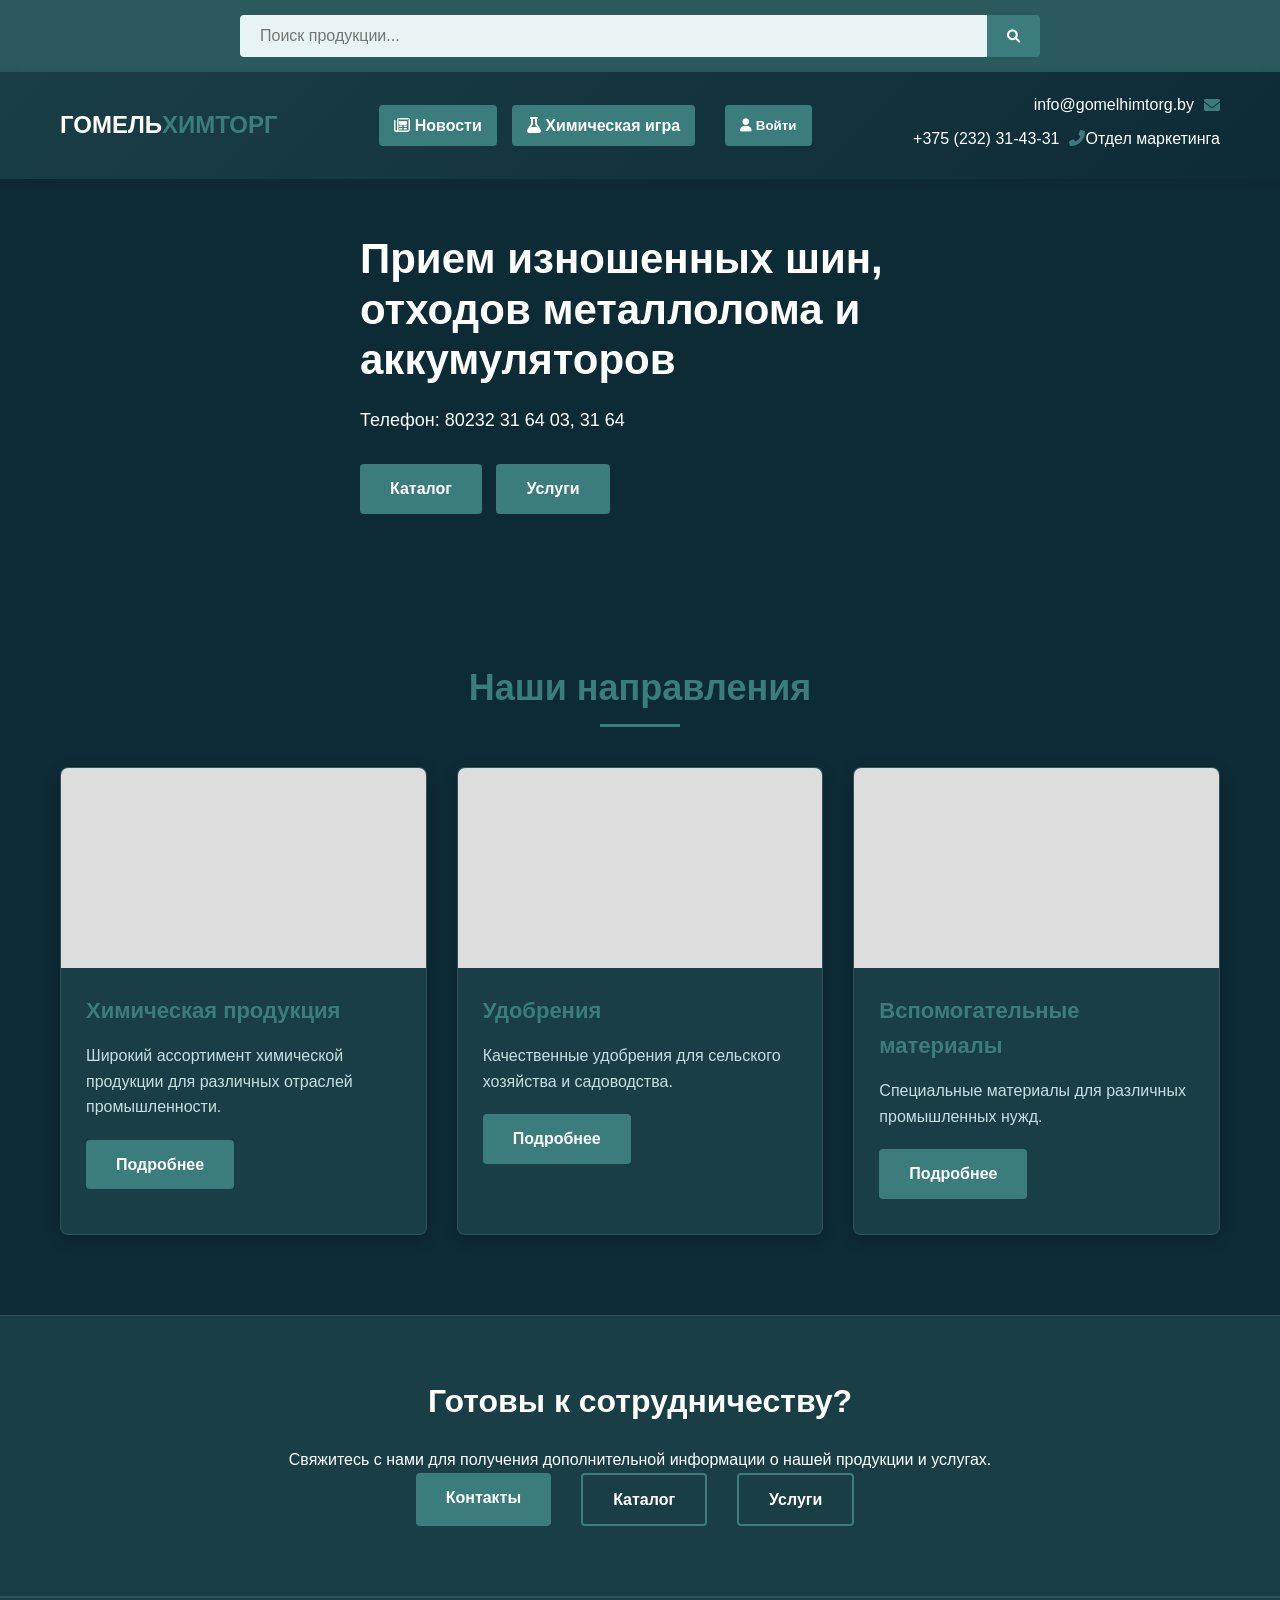
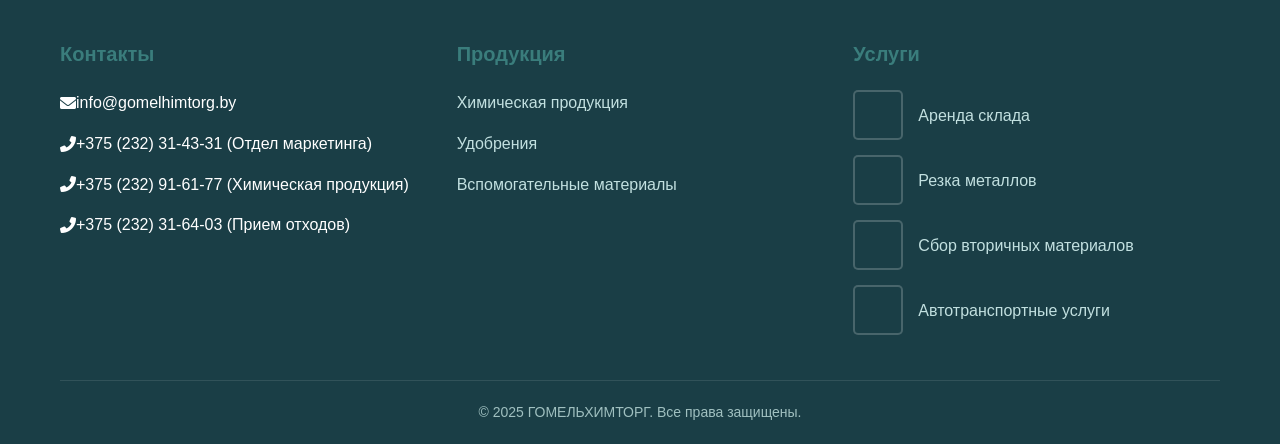
<file: GOMh/index.html>
<!DOCTYPE html>
<html lang="ru">
<head>
    <meta charset="UTF-8">
    <meta name="viewport" content="width=device-width, initial-scale=1.0">
    <title>ГомельХимТорг | Металлопрокат и химическая продукция</title>
    <link rel="stylesheet" href="assets/style/style.css">
    <link rel="stylesheet" href="https://cdnjs.cloudflare.com/ajax/libs/font-awesome/6.0.0-beta3/css/all.min.css">
</head>
    <!-- Строка поиска -->
    <body>
        <!-- Строка поиска -->
        <div class="search-bar">
            <div class="container">
                <div class="search-container">
                    <input type="text" placeholder="Поиск продукции..." id="search-input">
                    <button id="search-btn"><i class="fas fa-search"></i></button>
                </div>
            </div>
        </div>
        
        <header>
            <div class="container header-content">
                <div class="logo">ГОМЕЛЬ<span>ХИМТОРГ</span></div>
                
                <div class="quick-links">
                    <a href="#" class="quick-link" id="news-btn"><i class="far fa-newspaper"></i> Новости</a>
                    <a href="#" class="quick-link" id="game-btn"><i class="fas fa-flask"></i> Химическая игра</a>
                    <button class="auth-btn" id="auth-btn"><i class="fas fa-user"></i> Войти</button>
                </div>
                
                <div class="contact-info">
                    <div class="contact-item">
                        <span>info@gomelhimtorg.by</span>
                        <i class="fas fa-envelope"></i>
                    </div>
                    <div class="contact-item">
                        <span>+375 (232) 31-43-31</span>
                        <i class="fas fa-phone-alt"></i>
                        <span class="contact-description">Отдел маркетинга</span>
                    </div>
                </div>
            </div>
        </header>
        
        <main id="main-content">
            <section class="hero">
                <div class="container hero-content">
                    <h1>Прием изношенных шин, отходов металлолома и аккумуляторов</h1>
                    <p>Телефон: 80232 31 64 03, 31 64</p>
                    <div>
                        <a href="#catalog" class="btn" id="catalog-btn">Каталог</a>
                        <a href="#services-page" class="btn" id="services-btn">Услуги</a>
                    </div>
                </div>
            </section>
            
            <section class="services">
                <div class="container">
                    <div class="section-title">
                        <h2>Наши направления</h2>
                    </div>
                    <div class="services-grid">
                        <div class="service-card">
                            <div class="service-img" style="background-image: url('https://epolymer.ru/files/styles/900/public/image/onpz_yubilei.jpg?itok=lRFaFory');"></div>
                            <div class="service-content">
                                <h3>Химическая продукция</h3>
                                <p>Широкий ассортимент химической продукции для различных отраслей промышленности.</p>
                                <a href="#chemical" class="btn catalog-link" data-category="chemical">Подробнее</a>
                            </div>
                        </div>
                        <div class="service-card">
                            <div class="service-img" style="background-image: url('https://images.unsplash.com/photo-1584308666744-24d5c474f2ae');"></div>
                            <div class="service-content">
                                <h3>Удобрения</h3>
                                <p>Качественные удобрения для сельского хозяйства и садоводства.</p>
                                <a href="#fertilizers" class="btn catalog-link" data-category="fertilizers">Подробнее</a>
                            </div>
                        </div>
                        <div class="service-card">
                            <div class="service-img" style="background-image: url('https://images.unsplash.com/photo-1519861531473-9200262188bf');"></div>
                            <div class="service-content">
                                <h3>Вспомогательные материалы</h3>
                                <p>Специальные материалы для различных промышленных нужд.</p>
                                <a href="#materials" class="btn catalog-link" data-category="materials">Подробнее</a>
                            </div>
                        </div>
                    </div>
                </div>
            </section>
            
            <section class="cta">
                <div class="container">
                    <h2>Готовы к сотрудничеству?</h2>
                    <p>Свяжитесь с нами для получения дополнительной информации о нашей продукции и услугах.</p>
                    <div class="cta-buttons">
                        <a href="#contact-page" class="btn" id="contact-btn">Контакты</a>
                        <a href="#catalog" class="btn btn-secondary" id="catalog-btn-2">Каталог</a>
                        <a href="#services-page" class="btn btn-secondary" id="services-btn-2">Услуги</a>
                    </div>
                </div>
            </section>
        </main>
        
        <!-- Страница каталога -->
        <section class="catalog-page" id="catalog">
            <div class="container">
                <a href="#" class="back-btn" id="back-to-main"><i class="fas fa-arrow-left"></i>Назад</a>
                
                <div class="section-title">
                    <h2>Каталог продукции</h2>
                </div>
                
                <div class="catalog-nav">
                    <a href="#chemical" class="catalog-nav-link active" data-category="chemical">Химическая продукция</a>
                    <a href="#fertilizers" class="catalog-nav-link" data-category="fertilizers">Удобрения</a>
                    <a href="#materials" class="catalog-nav-link" data-category="materials">Вспомогательные материалы</a>
                </div>
                
                <div class="products-grid" id="chemical-products">
                    <div class="product-card">
                        <div class="product-img" style="background-image: url('https://images.unsplash.com/photo-1581094271901-8022df4466f9');"></div>
                        <div class="product-content">
                            <h3>Монофосфат калия (100 гр., 300 гр, 500 гр)</h3>
                            <p>Высококачественное удобрение для различных культур</p>
                        </div>
                    </div>
                    <div class="product-card">
                        <div class="product-img" style="background-image: url('https://images.unsplash.com/photo-1581093052811-8d9d8a9b7c0a');"></div>
                        <div class="product-content">
                            <h3>Нитрат калия (Калиевая селитра) (500 гр.)</h3>
                            <p>Эффективное азотно-калийное удобрение</p>
                        </div>
                    </div>
                    <div class="product-card">
                        <div class="product-img" style="background-image: url('https://images.unsplash.com/photo-1581093052811-8d9d8a9b7c0a');"></div>
                        <div class="product-content">
                            <h3>Сульфат магния</h3>
                            <p>Марка Элемента мелкокристаллический (100 гр, 500 гр)</p>
                        </div>
                    </div>
                </div>
                
                <div class="products-grid" id="fertilizers-products" style="display: none;">
                    <div class="product-card">
                        <div class="product-img" style="background-image: url('https://images.unsplash.com/photo-1581093052811-8d9d8a9b7c0a');"></div>
                        <div class="product-content">
                            <h3>Комплексное удобрение NPK</h3>
                            <p>Сбалансированный состав для всех видов растений</p>
                        </div>
                    </div>
                </div>
                
                <div class="products-grid" id="materials-products" style="display: none;">
                    <div class="product-card">
                        <div class="product-img" style="background-image: url('https://images.unsplash.com/photo-1581093052811-8d9d8a9b7c0a');"></div>
                        <div class="product-content">
                            <h3>Техническая сода</h3>
                            <p>Для промышленного применения</p>
                        </div>
                    </div>
                </div>
            </div>
        </section>
        
        <!-- Страница услуг -->
        <section class="services-page" id="services-page">
            <div class="container">
                <a href="#" class="back-btn" id="back-to-main-services"><i class="fas fa-arrow-left"></i>Назад</a>
                
                <div class="section-title">
                    <h2>Наши услуги</h2>
                    <p>Профессиональные решения для вашего бизнеса</p>
                </div>
                
                <!-- Аренда склада -->
                <div class="service-section">
                    <div class="service-img" style="background-image: url('https://images.unsplash.com/photo-1487958449943-2429e8be8625?ixlib=rb-1.2.1&auto=format&fit=crop&w=1350&q=80');"></div>
                    <h2>Аренда склада (ответственное хранение) металлопродукции</h2>
                    <p>ОАО «Гомельхимторг» оказывает профессиональные складские услуги</p>
                    <p>Наш склад - это открытая площадка, оснащенная охраной, системой видеонаблюдения и погрузочно-разгрузочным оборудованием. Мы обеспечиваем безопасность и сохранность ваших товаров на всех этапах логистического процесса.</p>
                    
                    <h3>НАШИ ПРЕИМУЩЕСТВА</h3>
                    <ul>
                        <li>Бетонированная открытая площадка в промышленной зоне г. Гомеля</li>
                        <li>Автомобильные и железнодорожные подъездные пути, КПП</li>
                        <li>Мостовые краны грузоподъемностью до 20 тонн</li>
                        <li>Автомобильные и крановые весы для точного взвешивания</li>
                        <li>Специальные стойки для хранения металлопродукции</li>
                        <li>Полный комплекс услуг по организации хранения, приемки и выдачи товаров</li>
                        <li>Все виды погрузочно-разгрузочных работ</li>
                        <li>Оформление всех необходимых сопроводительных документов</li>
                        <li>Гибкая система ценообразования и индивидуальный подход к каждому клиенту</li>
                        <li>Гарантия высокого качества предоставляемых услуг</li>
                    </ul>
                    
                    <div class="service-contact">
                        <p><strong>СВЯЖИТЕСЬ с нами и узнайте наши условия и расценки!</strong></p>
                        <p><i class="fas fa-phone"></i> Тел.: +375 232 31-43-59</p>
                        <p><i class="fas fa-mobile-alt"></i> Моб.: +375 44 734-33-85</p>
                        <p><i class="fas fa-envelope"></i> Email: sklad@gomelhimtorg.by</p>
                    </div>
                </div>
                
                <!-- Резка металла -->
                <div class="service-section">
                    <div class="service-img" style="background-image: url('https://images.unsplash.com/photo-1581093052811-8d9d8a9b7c0a?ixlib=rb-1.2.1&auto=format&fit=crop&w=1350&q=80');"></div>
                    <h2>Резка металла</h2>
                    <p>ОАО «Гомельхимторг» производит точную резку металла по размерам заказчика на современном оборудовании.</p>
                    <p>Стоимость выполнения работ составляет <strong>0,41 руб. за один рез</strong>. Мы работаем с различными видами металлопроката, включая:</p>
                    <ul>
                        <li>Листовой металл</li>
                        <li>Арматуру</li>
                        <li>Трубы различного диаметра</li>
                        <li>Уголки и швеллеры</li>
                        <li>Профильные трубы</li>
                    </ul>
                    
                    <div class="service-contact">
                        <p><strong>Для уточнения деталей и расчета стоимости:</strong></p>
                        <p><i class="fas fa-phone"></i> Тел.: +375 232 31-43-82</p>
                        <p><i class="fas fa-mobile-alt"></i> Моб.: +375 44 734-33-85</p>
                    </div>
                </div>
                
                <!-- Сбор вторичных материалов -->
                <div class="service-section">
                    <div class="service-img" style="background-image: url('https://images.unsplash.com/photo-1581094271901-8022df4466f9?ixlib=rb-1.2.1&auto=format&fit=crop&w=1350&q=80');"></div>
                    <h2>Сбор вторичных материалов</h2>
                    <p>Мы осуществляем профессиональный сбор и переработку вторичных материалов с соблюдением всех экологических норм.</p>
                    <p>Наши услуги включают:</p>
                    <ul>
                        <li>Прием и переработку металлолома всех видов</li>
                        <li>Сбор и утилизацию полимерных отходов</li>
                        <li>Прием отработанных аккумуляторов</li>
                        <li>Утилизацию изношенных шин</li>
                        <li>Вывоз и переработку промышленных отходов</li>
                    </ul>
                    <p>Мы предлагаем:</p>
                    <ul>
                        <li>Собственный парк специализированной техники</li>
                        <li>Опытных специалистов с необходимыми допусками</li>
                        <li>Полный комплект разрешительной документации</li>
                        <li>Конкурентные цены на принимаемые материалы</li>
                        <li>Возможность заключения долгосрочных договоров</li>
                    </ul>
                    
                    <div class="service-contact">
                        <p><strong>Контакты отдела приема вторичных материалов:</strong></p>
                        <p><i class="fas fa-phone"></i> Тел.: +375 232 31-64-03</p>
                        <p><i class="fas fa-clock"></i> Режим работы: Пн-Пт с 8:00 до 17:00</p>
                    </div>
                </div>
                
                <!-- Автотранспортные услуги -->
                <div class="service-section">
                    <div class="service-img" style="background-image: url('https://images.unsplash.com/photo-1581093057305-25adfc6d058e?ixlib=rb-1.2.1&auto=format&fit=crop&w=1350&q=80');"></div>
                    <h2>Автотранспортные услуги</h2>
                    <p>Предоставляем полный комплекс транспортных услуг для перевозки различных грузов по Беларуси и за ее пределами.</p>
                    <p>Наши преимущества:</p>
                    <ul>
                        <li>Собственный автопарк с различными видами грузового транспорта</li>
                        <li>Опытные водители с большим стажем работы</li>
                        <li>Гибкая система тарифов и скидок для постоянных клиентов</li>
                        <li>Страхование грузов на время перевозки</li>
                        <li>Таможенное оформление для международных перевозок</li>
                        <li>Система GPS-мониторинга для контроля перемещения грузов</li>
                    </ul>
                    
                    <div class="service-contact">
                        <p><strong>Отдел транспортных услуг:</strong></p>
                        <p><i class="fas fa-phone"></i> Тел.: +375 232 31-43-56</p>
                        <p><i class="fas fa-envelope"></i> Email: transport@gomelhimtorg.by</p>
                    </div>
                </div>
            </div>
        </section>
        
        <!-- Страница контактов -->
        <section class="contact-page" id="contact-page">
            <div class="container">
                <a href="#" class="back-btn" id="back-to-main-contacts"><i class="fas fa-arrow-left"></i>Назад</a>
                
                <div class="breadcrumbs">
                    <a href="#">Главная</a> > Контакты
                </div>
                
                <h1>КОНТАКТЫ</h1>
                
                <div class="contact-columns">
                    <div>
                        <div class="contact-block">
                            <h3>Фактический адрес:</h3>
                            <p>Республика Беларусь, г.Гомель, ул.Могилевская, 20</p>
                            <p>Республика Беларусь, г.Гомель, проезд Энергостроителей, 8</p>
                        </div>
                        
                        <div class="contact-block">
                            <h3>Юридический и почтовый адрес:</h3>
                            <p>246035, Республика Беларусь, г.Гомель, ул.Могилевская, 20</p>
                        </div>
                    </div>
                    
                    <div>
                        <div class="contact-block">
                            <h3>Контактные телефоны:</h3>
                            <p>Тел./факс: +375 232 31 42 56</p>
                            <p>+375 232 91 69 67</p>
                        </div>
                        
                        <div class="contact-block">
                            <h3>Электронная почта:</h3>
                            <p><a href="mailto:info@gomelhimtorg.by">info@gomelhimtorg.by</a></p>
                        </div>
                    </div>
                </div>
                
                <h3>Схема проезда:</h3>
                <div class="map-container">
                    <div class="map-placeholder">
                        [Здесь будет карта с Яндекс.Картами]
                    </div>
                </div>
                
                <div class="contact-form">
                    <h3>Есть вопросы? Напишите, мы постараемся вам помочь</h3>
                    <form>
                        <div class="form-group">
                            <label for="name">Ваше имя или название организации</label>
                            <input type="text" id="name" placeholder="Введите ваше имя или название организации">
                        </div>
                        <div class="form-group">
                            <label for="phone">Телефон</label>
                            <input type="tel" id="phone" placeholder="Введите ваш телефон">
                        </div>
                        <div class="form-group">
                            <label for="email">Email</label>
                            <input type="email" id="email" placeholder="Введите ваш email">
                        </div>
                        <div class="form-group">
                            <label for="message">Сообщение</label>
                            <textarea id="message" placeholder="Введите ваше сообщение"></textarea>
                        </div>
                        <button type="submit" class="submit-btn">Отправить сообщение</button>
                    </form>
                </div>
            </div>
        </section>
        
        <!-- Модальное окно новостей -->
        <div class="news-modal" id="news-modal">
            <div class="news-container">
                <div class="news-header">
                    <h2 class="news-title"><i class="far fa-newspaper"></i> Новости компании</h2>
                    <button class="close-news" id="close-news">&times;</button>
                </div>
                
                <div class="news-item">
                    <h3>Открытие нового склада в Гомеле</h3>
                    <p class="news-date">15 мая 2023</p>
                    <p>Мы рады сообщить об открытии нового современного склада площадью 5000 кв.м. в промышленной зоне Гомеля. Склад оснащен всем необходимым оборудованием для хранения различных видов продукции.</p>
                </div>
                
                <div class="news-item">
                    <h3>Новые услуги по резке металла</h3>
                    <p class="news-date">3 апреля 2023</p>
                    <p>Теперь мы предлагаем услуги по точной резке металла по размерам заказчика. В нашем распоряжении современное оборудование, позволяющее выполнять работы любой сложности.</p>
                </div>
                
                <div class="news-item">
                    <h3>Специальные условия для постоянных клиентов</h3>
                    <p class="news-date">20 марта 2023</p>
                    <p>Для наших постоянных клиентов мы разработали специальную программу лояльности, включающую скидки, приоритетное обслуживание и индивидуальные условия сотрудничества.</p>
                </div>
                
                <div class="news-item">
                    <h3>Расширение ассортимента химической продукции</h3>
                    <p class="news-date">5 февраля 2023</p>
                    <p>Мы значительно расширили ассортимент предлагаемой химической продукции. Теперь в нашем каталоге представлено более 200 наименований товаров для различных отраслей промышленности.</p>
                </div>
            </div>
        </div>
        
        <!-- Модальное окно мини-игры -->
        <div class="game-modal" id="game-modal">
            <div class="game-container">
                <div class="game-header">
                    <h2 class="game-title"><i class="fas fa-flask"></i> Химическая лаборатория</h2>
                    <button class="close-game" id="close-game">&times;</button>
                </div>
                
                <div class="game-info">
                    <p>Соберите 3 одинаковых химических элемента, чтобы получить реакцию. Нажмите на элементы, чтобы собрать их в колбу.</p>
                    <p>Собрано: <span id="score">0</span> реакций</p>
                </div>
                
                <div class="game-area" id="game-area">
                    <div class="chemical-item" data-element="H">H</div>
                    <div class="chemical-item" data-element="O">O</div>
                    <div class="chemical-item" data-element="C">C</div>
                    <div class="chemical-item" data-element="N">N</div>
                    <div class="chemical-item" data-element="Na">Na</div>
                    <div class="chemical-item" data-element="Cl">Cl</div>
                    <div class="chemical-item" data-element="Fe">Fe</div>
                    <div class="chemical-item" data-element="Cu">Cu</div>
                </div>
                
                <div class="game-controls">
                    <button class="game-btn" id="restart-game">Начать заново</button>
                    <button class="game-btn" id="close-game-btn">Закрыть</button>
                </div>
            </div>
        </div>
        <!--footer-->
        <footer>
            <div class="container">
                <div class="footer-content">
                    <div class="footer-column">
                        <h3>Контакты</h3>
                        <ul>
                            <li><i class="fas fa-envelope"></i> info@gomelhimtorg.by</li>
                            <li><i class="fas fa-phone-alt"></i> +375 (232) 31-43-31 (Отдел маркетинга)</li>
                            <li><i class="fas fa-phone-alt"></i> +375 (232) 91-61-77 (Химическая продукция)</li>
                            <li><i class="fas fa-phone-alt"></i> +375 (232) 31-64-03 (Прием отходов)</li>
                        </ul>
                    </div>
                    <div class="footer-column">
                        <h3>Продукция</h3>
                        <ul>
                            <li><a href="#chemical" class="catalog-link" data-category="chemical">Химическая продукция</a></li>
                            <li><a href="#fertilizers" class="catalog-link" data-category="fertilizers">Удобрения</a></li>
                            <li><a href="#materials" class="catalog-link" data-category="materials">Вспомогательные материалы</a></li>
                        </ul>
                    </div>
                    <div class="footer-column">
                        <h3>Услуги</h3>
                        <ul>
                            <li>
                                <a href="#services-page" class="service-link" data-service="warehouse">
                                    <div class="service-icon" style="background-image: url('https://images.unsplash.com/photo-1487958449943-2429e8be8625?ixlib=rb-1.2.1&auto=format&fit=crop&w=500&q=60');"></div>
                                    Аренда склада
                                </a>
                            </li>
                            <li>
                                <a href="#services-page" class="service-link" data-service="cutting">
                                    <div class="service-icon" style="background-image: url('https://images.unsplash.com/photo-1581093052811-8d9d8a9b7c0a?ixlib=rb-1.2.1&auto=format&fit=crop&w=500&q=60');"></div>
                                    Резка металлов
                                </a>
                            </li>
                            <li>
                                <a href="#services-page" class="service-link" data-service="recycling">
                                    <div class="service-icon" style="background-image: url('https://images.unsplash.com/photo-1581094271901-8022df4466f9?ixlib=rb-1.2.1&auto=format&fit=crop&w=500&q=60');"></div>
                                    Сбор вторичных материалов
                                </a>
                            </li>
                            <li>
                                <a href="#services-page" class="service-link" data-service="transport">
                                    <div class="service-icon" style="background-image: url('https://images.unsplash.com/photo-1581093057305-25adfc6d058e?ixlib=rb-1.2.1&auto=format&fit=crop&w=500&q=60');"></div>
                                    Автотранспортные услуги
                                </a>
                            </li>
                        </ul>
                    </div>
                </div>
                <div class="copyright">
                    <p>&copy; 2025 ГОМЕЛЬХИМТОРГ. Все права защищены.</p>
                </div>
            </div>
        </footer>
        <div class="auth-modal" id="auth-modal">
            <div class="auth-container">
                <div class="auth-header">
                    <h2 class="auth-title">Авторизация</h2>
                    <button class="close-auth" id="close-auth">&times;</button>
                </div>
                
                <div class="auth-tabs">
                    <div class="auth-tab active" data-tab="login">Вход</div>
                    <div class="auth-tab" data-tab="register">Регистрация</div>
                </div>
                
                <form class="auth-form active" id="login-form">
                    <div class="auth-form-group">
                        <label for="login-email">Email</label>
                        <input type="email" id="login-email" required>
                    </div>
                    
                    <div class="auth-form-group">
                        <label for="login-password">Пароль</label>
                        <input type="password" id="login-password" required>
                        <div class="auth-error" id="login-error">Неверный email или пароль</div>
                    </div>
                    
                    <button type="submit" class="auth-submit-btn">Войти</button>
                    
                    <div class="auth-footer">
                        <a href="#" id="forgot-password">Забыли пароль?</a>
                    </div>
                </form>
                
                <form class="auth-form" id="register-form">
                    <div class="auth-form-group">
                        <label for="register-name">Имя</label>
                        <input type="text" id="register-name" required>
                    </div>
                    
                    <div class="auth-form-group">
                        <label for="register-email">Email</label>
                        <input type="email" id="register-email" required>
                    </div>
                    
                    <div class="auth-form-group">
                        <label for="register-password">Пароль</label>
                        <input type="password" id="register-password" required>
                        <div class="auth-error" id="register-error">Пароль должен содержать минимум 6 символов</div>
                    </div>
                    
                    <div class="auth-form-group">
                        <label for="register-confirm">Подтвердите пароль</label>
                        <input type="password" id="register-confirm" required>
                    </div>
                    
                    <button type="submit" class="auth-submit-btn">Зарегистрироваться</button>
                    
                    <div class="auth-footer">
                        Уже есть аккаунт? <a href="#" id="switch-to-login">Войти</a>
                    </div>
                </form>
            </div>
        </div>
        <!-- Модальное окно для отзыва -->
<div id="reviewModal" class="modal">
    <div class="modal-content">
      <span class="close">&times;</span>
      <h2>Оставить отзыв</h2>
      <form id="reviewForm">
        <input type="hidden" id="reviewEntityType">
        <input type="hidden" id="reviewEntityId">
        <input type="hidden" id="reviewRating" name="rating" value="0">
        <input type="text" id="reviewUserName" placeholder="Ваше имя" required>
        <input type="email" id="reviewUserEmail" placeholder="Email" required>
        <div class="rating">
          <span>Оценка:</span>
          <span class="star" data-value="1">★</span>
          <span class="star" data-value="2">★</span>
          <span class="star" data-value="3">★</span>
          <span class="star" data-value="4">★</span>
          <span class="star" data-value="5">★</span>
        </div>
        <textarea id="reviewContent" placeholder="Ваш отзыв" required></textarea>
        <button type="submit">Отправить отзыв</button>
      </form>
    </div>
  </div>
    <script src="assets/script.js"></script>
</body>
</html>
</file>
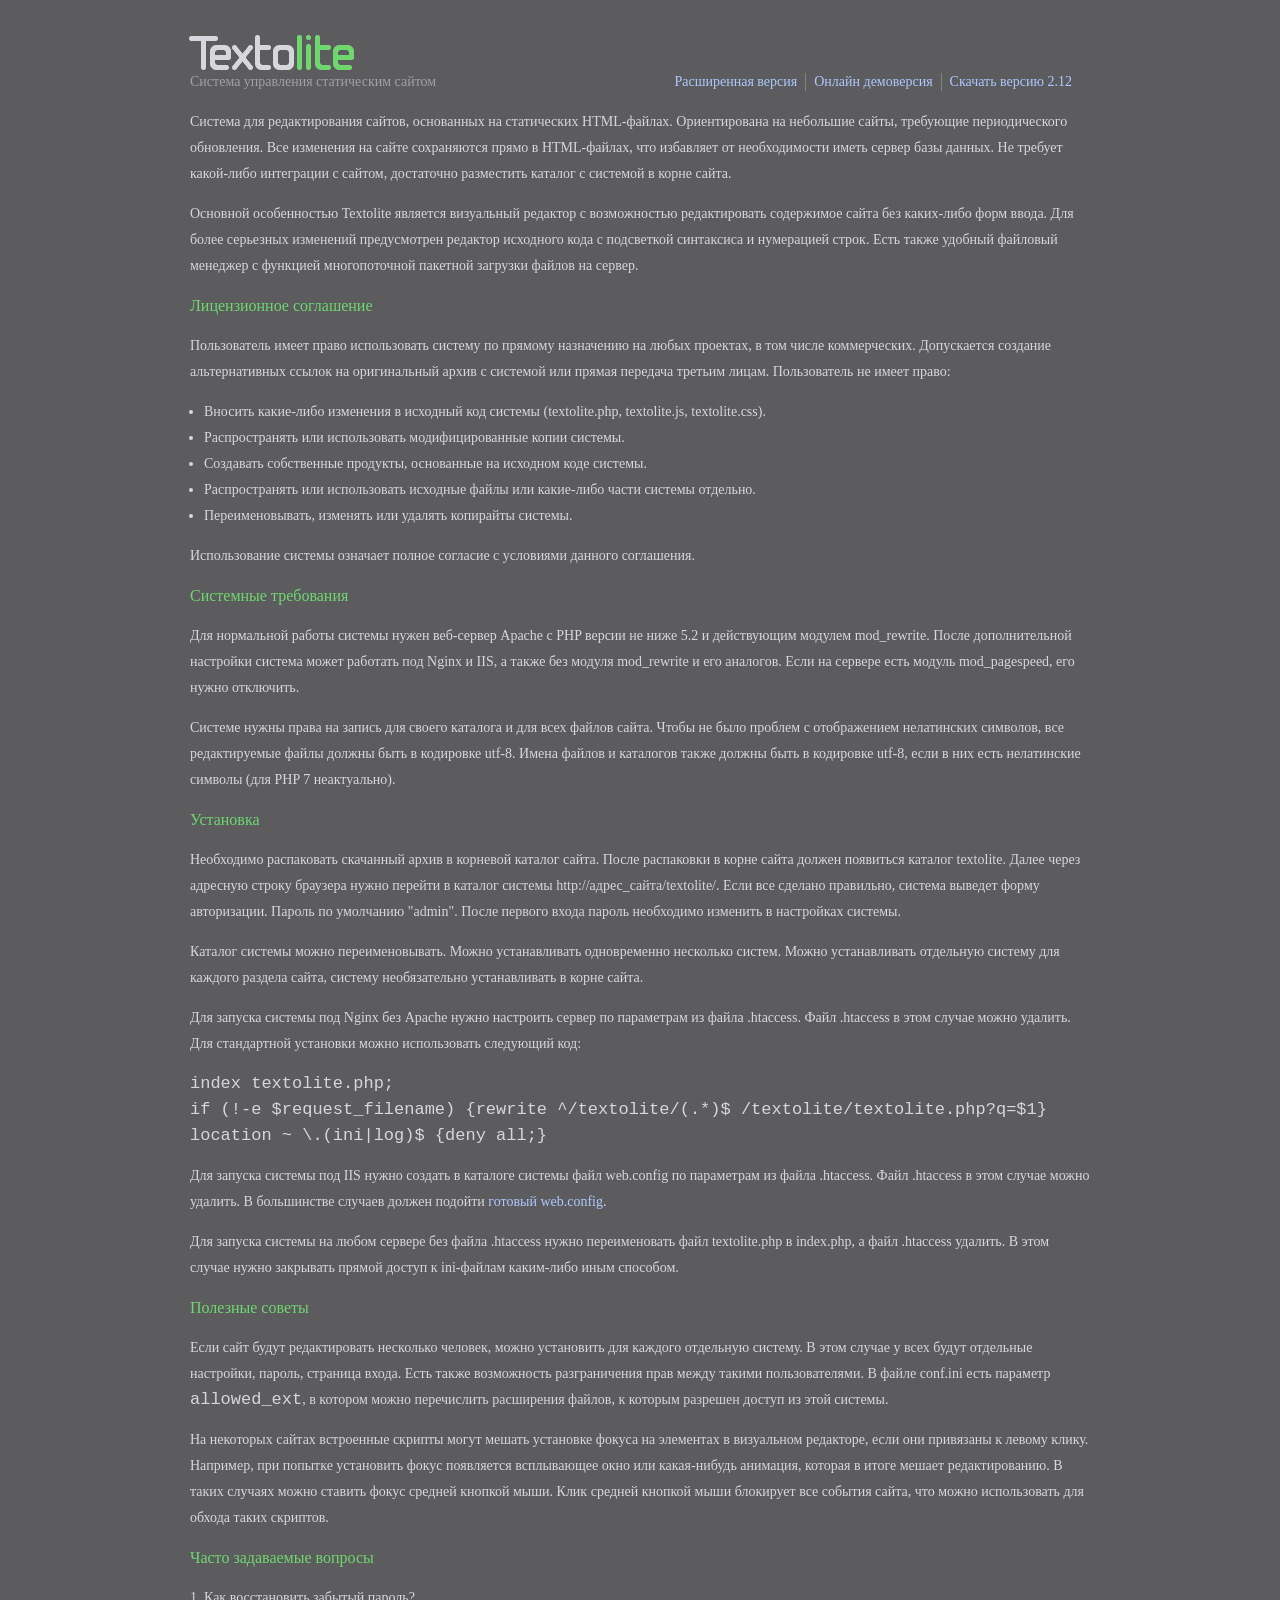
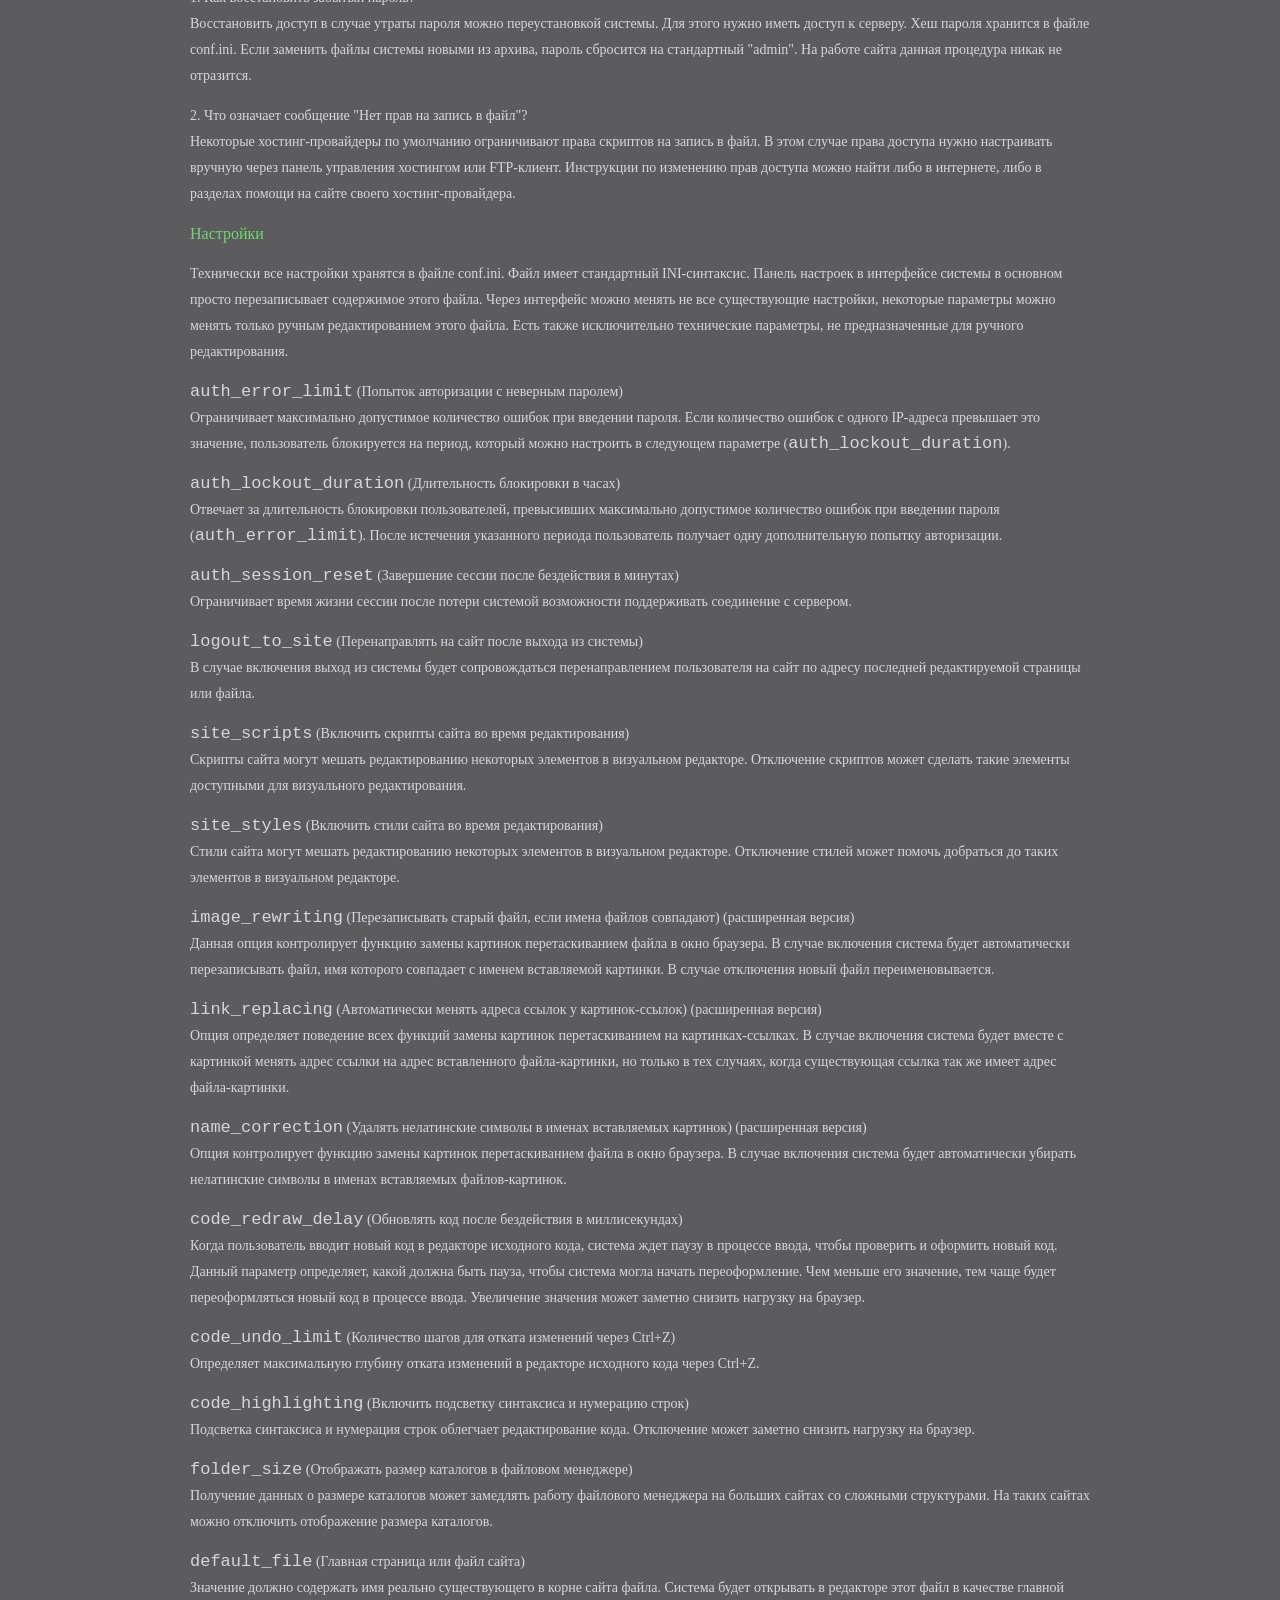
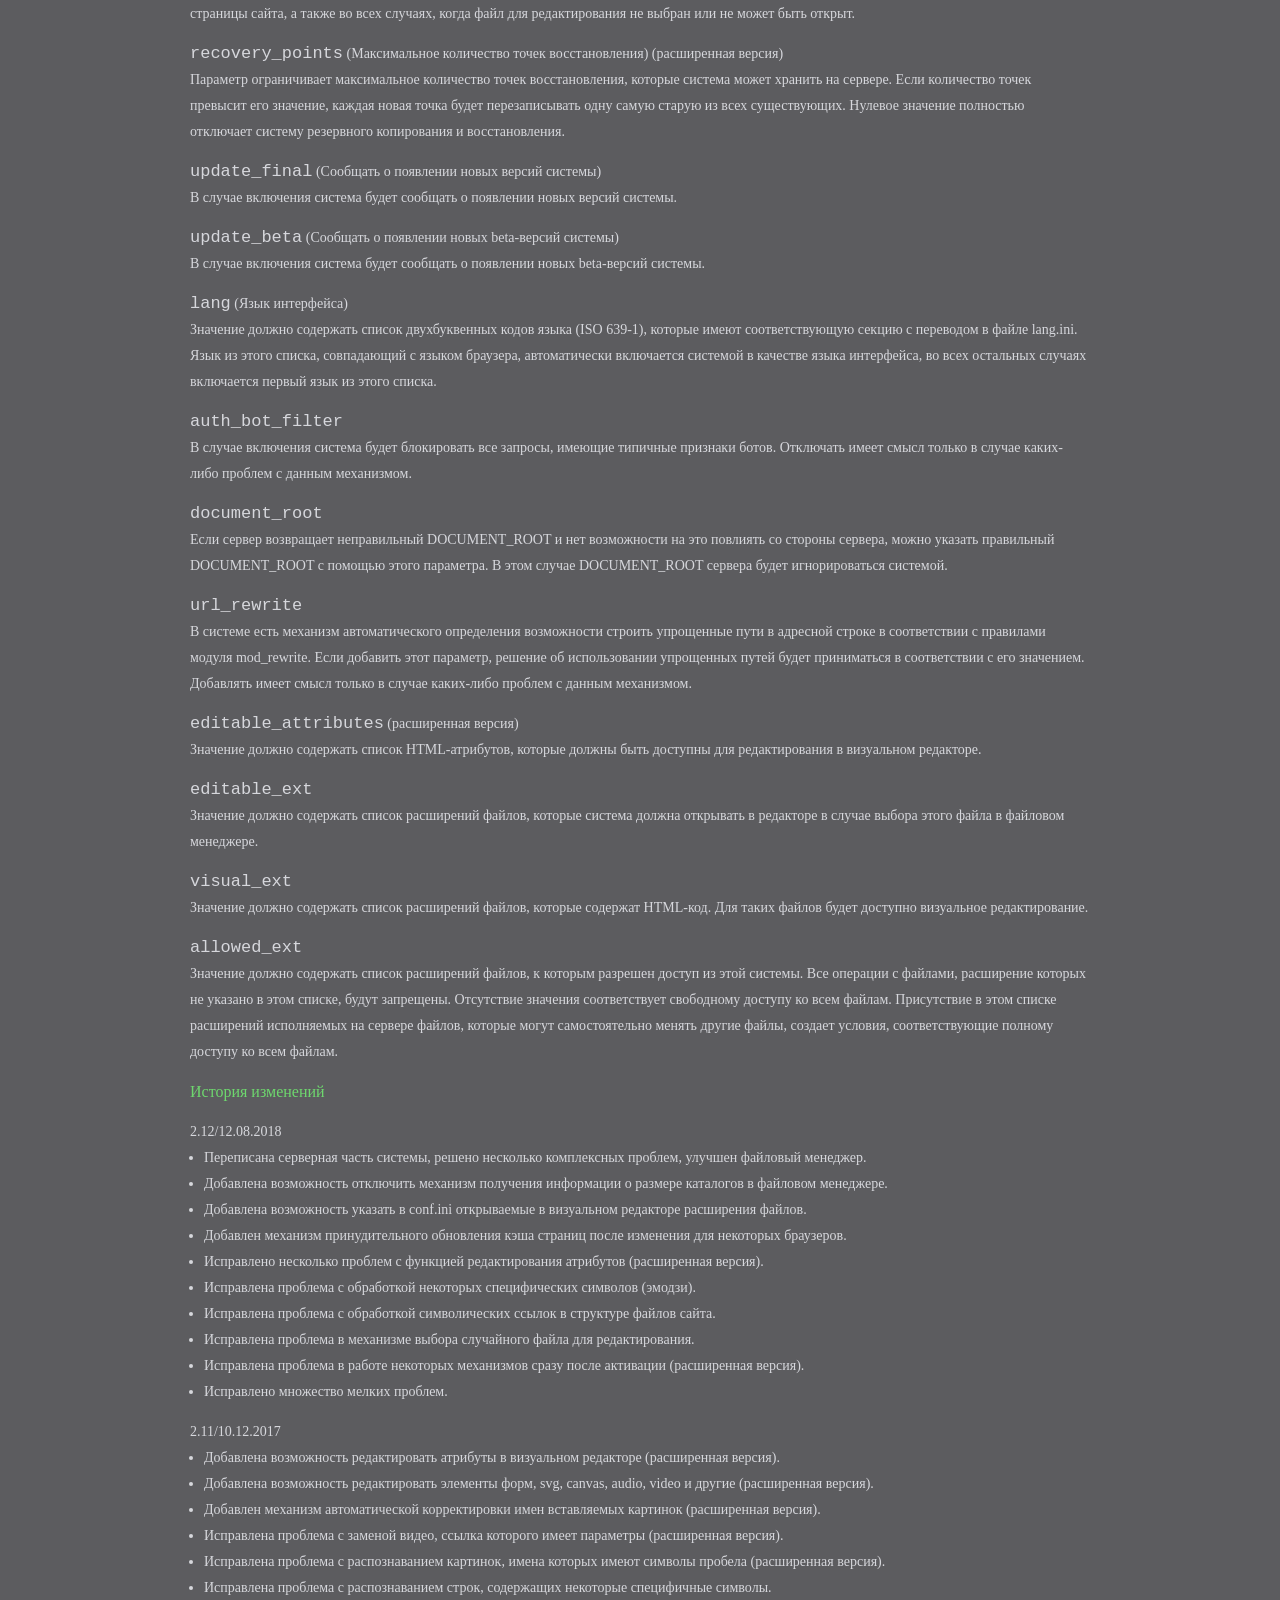
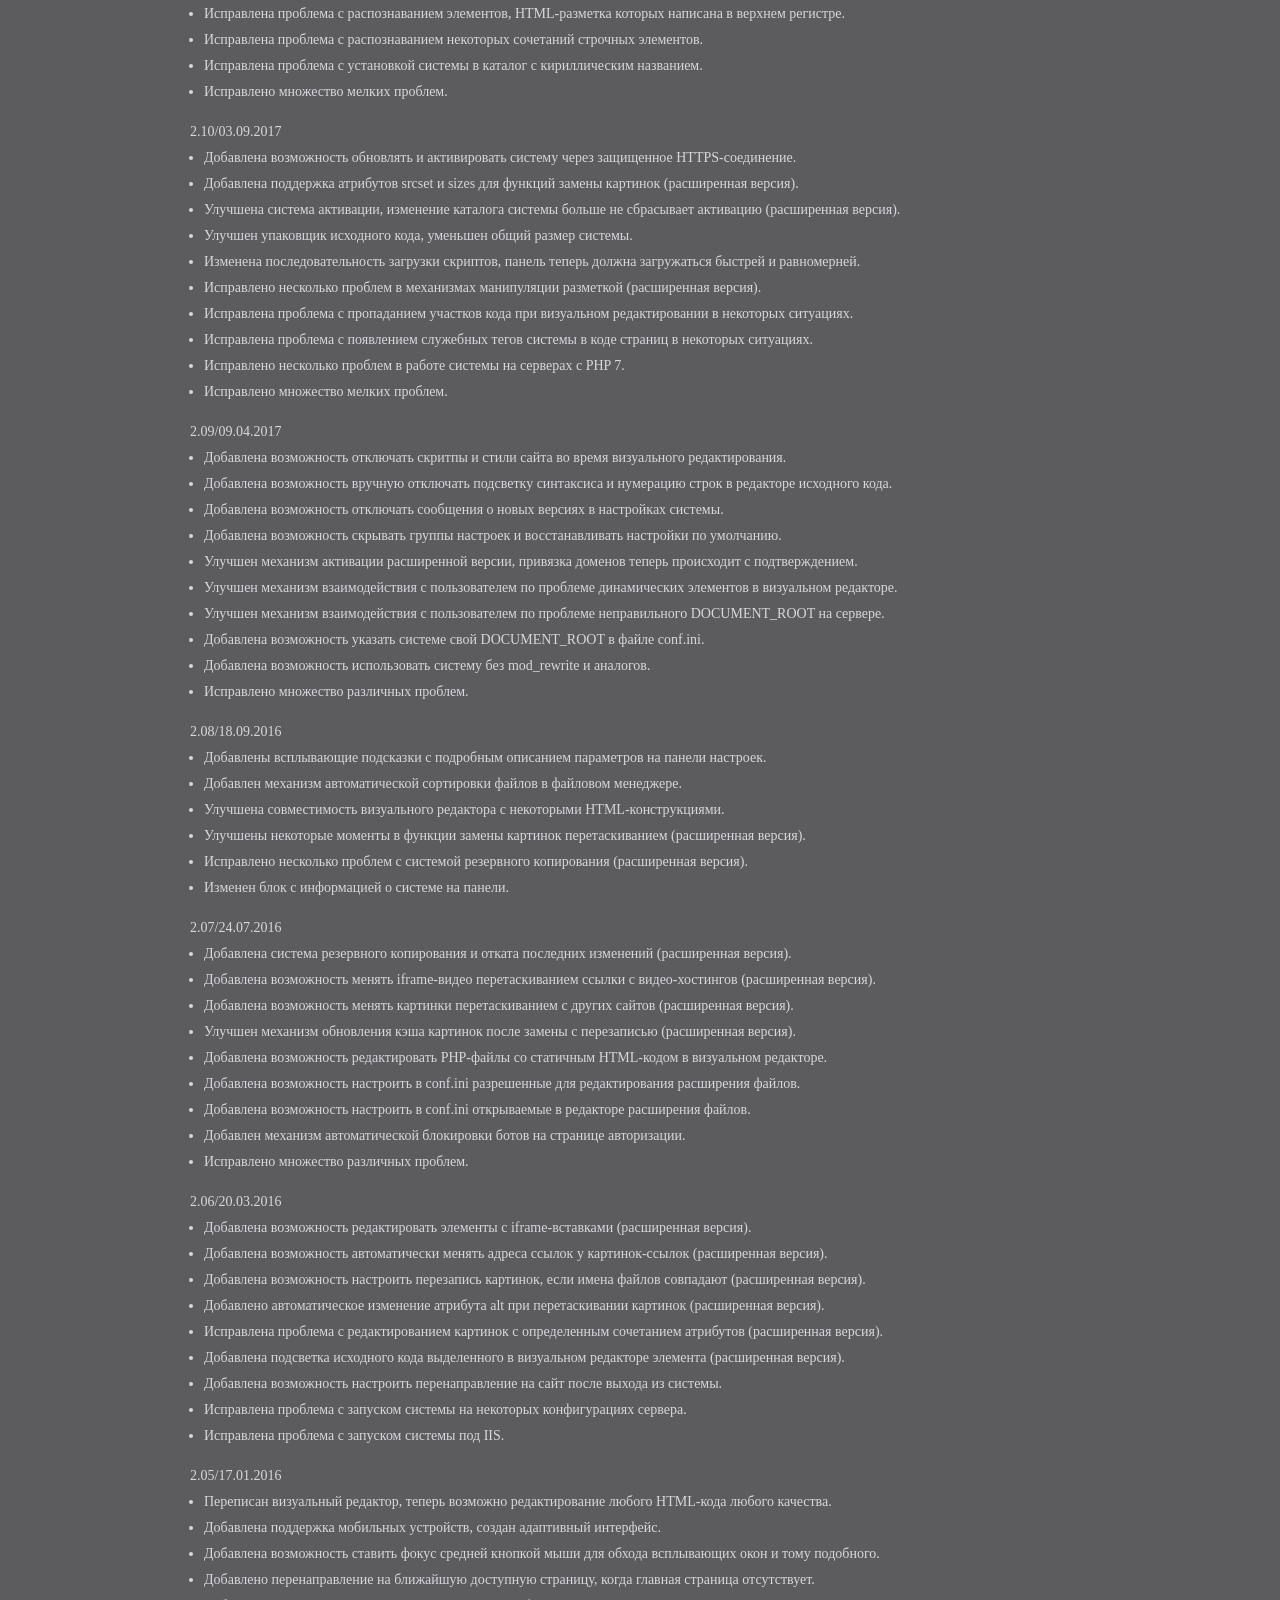
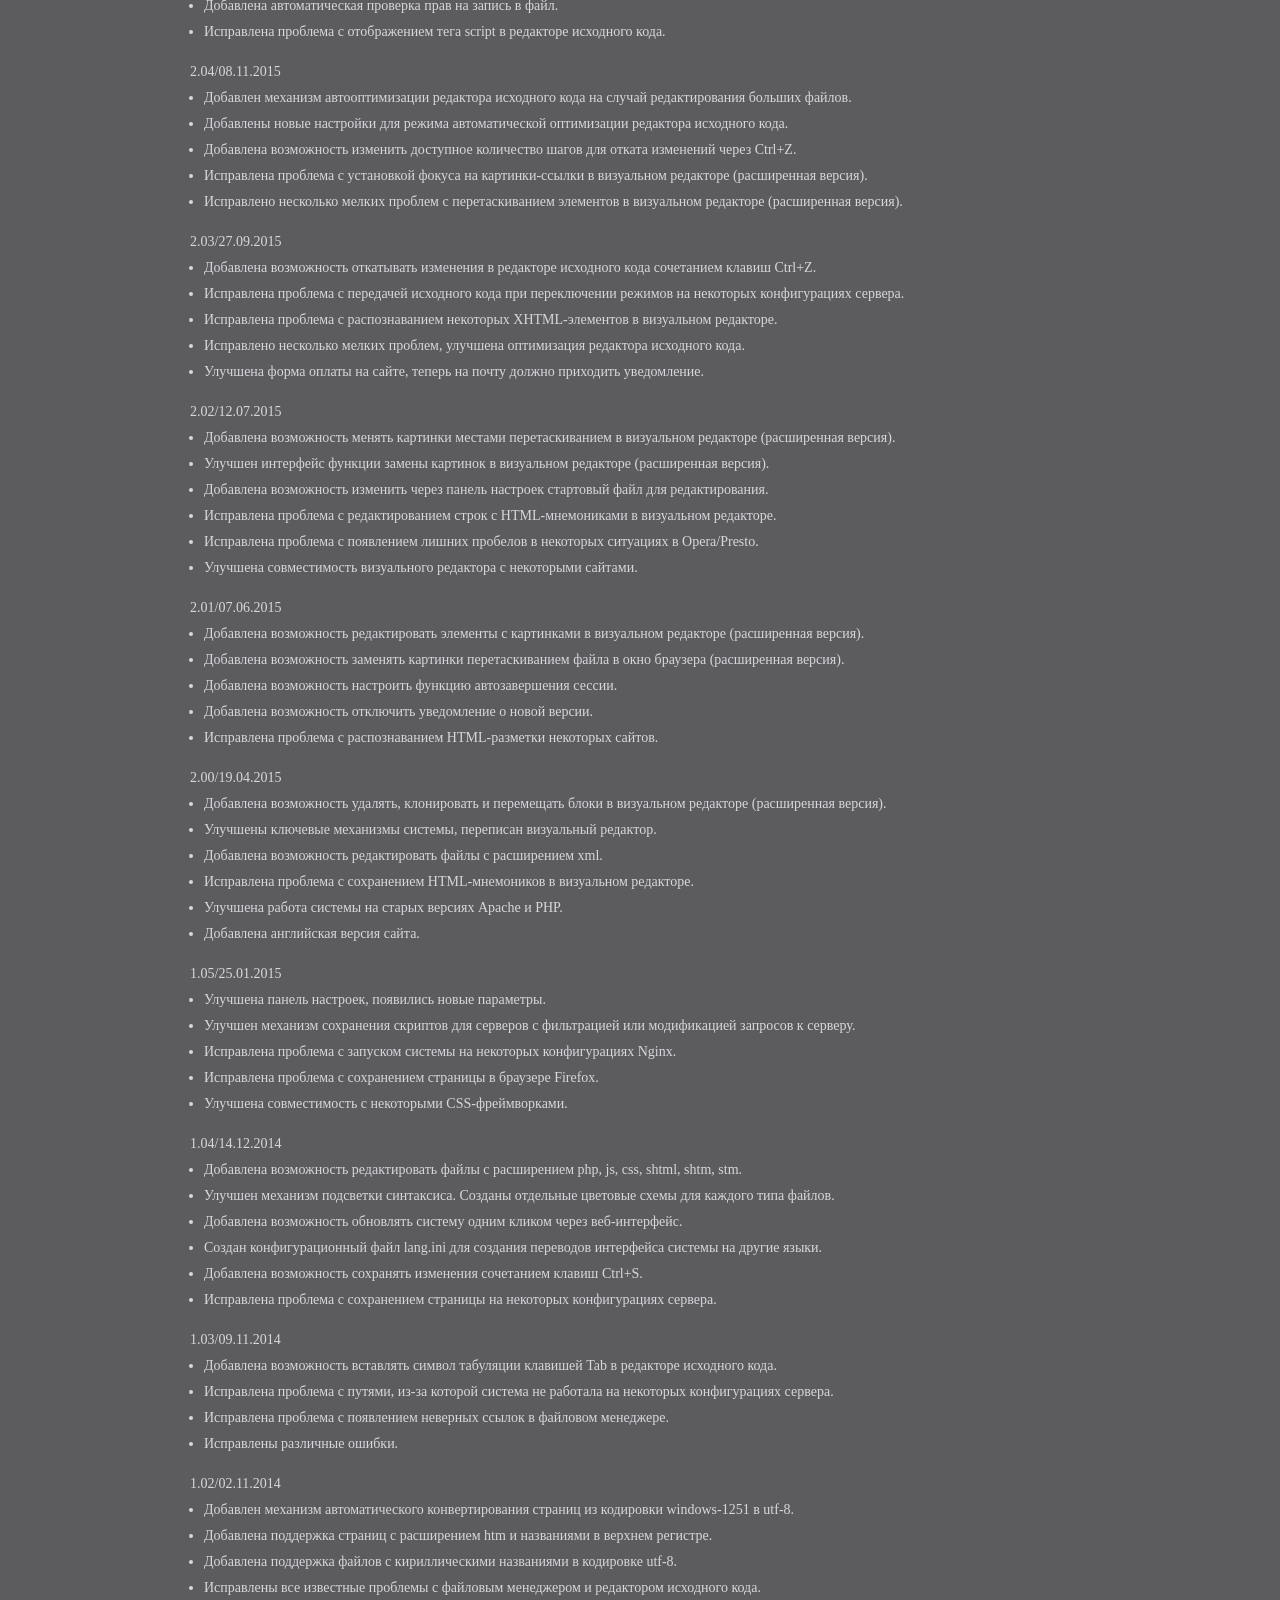
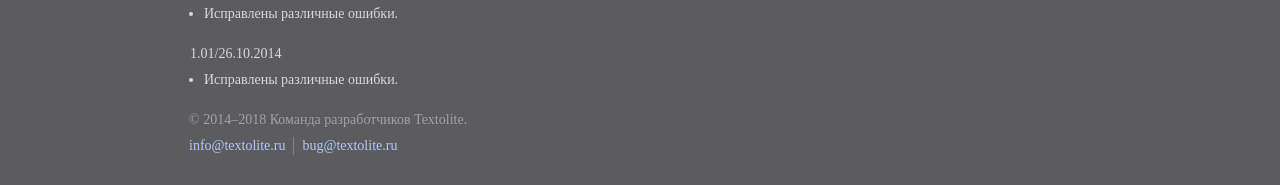
<file: GOMh/panel/readme.html>
<!doctype html><html lang="ru">
<head>

	<title>Textolite — система управления статическим сайтом</title>
	<meta charset="utf-8">
	<meta name="viewport" content="width=device-width,initial-scale=1">

	<style>

		*{margin:0; padding:0}
		ul{margin-left:14px}
		p,ul,dd,h2{margin-bottom:14px}
		a{color:#adc8fe; text-decoration:none}
		a:visited{color:#7f98cb}
		a:hover{color:#adc8fe; text-decoration:underline}
		a:active{color:#6ed76e}
		header,footer,main{display:block; clear:both}
		h1{margin:34px 0 -2px -2px; font-size:50px; font-weight:normal; letter-spacing:-3px; color:#d6d7dc}
		h2{font-size:16px; font-weight:normal; color:#6ed76e}
		html{font-size:14px; line-height:26px; font-family:Verdana; color:#d6d7dc; background-color:#5c5c5f}
		body{width:97%; min-width:320px; max-width:900px; margin:20px auto}
		footer{margin-left:-1px; color:#a1a1a4}
		header ul, footer ul{float:right; margin:4px 10px 18px 0; list-style-type:none}
		header li, footer li{float:left; padding:0 8px; border-left:1px solid #828286; line-height:18px}
		footer ul:last-child{float:none; height:28px; margin-top:-10px}
		li:first-child{padding-left:0; border:none}
		header p{float:left; color:#a1a1a4}
		code{font-size:17px; font-family:Courier New}
		@media(max-width:900px){header ul{clear:both; float:left}}

	</style>

</head>
<body>

	<header>

		<h1><img src="[data-uri]" alt="Textolite"></h1>
		<p>Система управления статическим сайтом</p>

		<ul>
		<li><a href="http://textolite.ru/extended/">Расширенная версия</a></li>
		<li><a href="http://textolite.ru/demo/textolite/">Онлайн демоверсия</a></li>
		<li><a href="http://textolite.ru/download/">Скачать версию 2.12</a></li>
		</ul>

	</header>

	<main>

		<p>Система для редактирования сайтов, основанных на статических HTML-файлах.
		Ориентирована на небольшие сайты, требующие периодического обновления.
		Все изменения на сайте сохраняются прямо в HTML-файлах, что избавляет от необходимости иметь сервер базы данных.
		Не требует какой-либо интеграции с сайтом, достаточно разместить каталог с системой в корне сайта.</p>

		<p>Основной особенностью Textolite является визуальный редактор с возможностью редактировать содержимое сайта
		без каких-либо форм ввода. Для более серьезных изменений предусмотрен редактор исходного кода
		с подсветкой синтаксиса и нумерацией строк. Есть также удобный файловый менеджер
		с функцией многопоточной пакетной загрузки файлов на сервер.</p>

		<h2>Лицензионное соглашение</h2>

		<p>Пользователь имеет право использовать систему по прямому назначению на любых проектах,
		в том числе коммерческих. Допускается создание альтернативных ссылок на оригинальный архив с системой
		или прямая передача третьим лицам. Пользователь не имеет право:</p>

		<ul>
		<li>Вносить какие-либо изменения в исходный код системы (textolite.php, textolite.js, textolite.css).</li>
		<li>Распространять или использовать модифицированные копии системы.</li>
		<li>Создавать собственные продукты, основанные на исходном коде системы.</li>
		<li>Распространять или использовать исходные файлы или какие-либо части системы отдельно.</li>
		<li>Переименовывать, изменять или удалять копирайты системы.</li>
		</ul>

		<p>Использование системы означает полное согласие с условиями данного соглашения.</p>

		<h2>Системные требования</h2>

		<p>Для нормальной работы системы нужен веб-сервер Apache с PHP версии не ниже 5.2 и действующим модулем mod_rewrite.
		После дополнительной настройки система может работать под Nginx и IIS,
		а также без модуля mod_rewrite и его аналогов. Если на сервере есть модуль mod_pagespeed, его нужно отключить.</p>

		<p>Системе нужны права на запись для своего каталога и для всех файлов сайта.
		Чтобы не было проблем с отображением нелатинских символов, все редактируемые файлы должны быть в кодировке utf-8.
		Имена файлов и каталогов также должны быть в кодировке utf-8, если в них есть нелатинские символы (для PHP 7 неактуально).</p>

		<h2>Установка</h2>

		<p>Необходимо распаковать скачанный архив в корневой каталог сайта.
		После распаковки в корне сайта должен появиться каталог textolite.
		Далее через адресную строку браузера нужно перейти в каталог системы http://адрес_сайта/textolite/.
		Если все сделано правильно, система выведет форму авторизации. Пароль по умолчанию "admin".
		После первого входа пароль необходимо изменить в настройках системы.</p>

		<p>Каталог системы можно переименовывать. Можно устанавливать одновременно несколько систем.
		Можно устанавливать отдельную систему для каждого раздела сайта, систему необязательно устанавливать в корне сайта.</p>

		<p>Для запуска системы под Nginx без Apache нужно настроить сервер по параметрам из файла .htaccess.
		Файл .htaccess в этом случае можно удалить. Для стандартной установки можно использовать следующий код:</p>

		<p><code>index textolite.php;<br>if (!-e $request_filename) {rewrite ^/textolite/(.*)$
		/textolite/textolite.php?q=$1}<br>location ~ \.(ini|log)$ {deny all;}</code></p>

		<p>Для запуска системы под IIS нужно создать в каталоге системы файл web.config по параметрам из файла .htaccess.
		Файл .htaccess в этом случае можно удалить. В большинстве случаев должен подойти
		<a href="http://textolite.ru/download/web.config">готовый web.config</a>.</p>

		<p>Для запуска системы на любом сервере без файла .htaccess нужно переименовать файл textolite.php в index.php,
		а файл .htaccess удалить. В этом случае нужно закрывать прямой доступ к ini-файлам каким-либо иным способом.</p>

		<h2>Полезные советы</h2>

		<p>Если сайт будут редактировать несколько человек, можно установить для каждого отдельную систему.
		В этом случае у всех будут отдельные настройки, пароль, страница входа.
		Есть также возможность разграничения прав между такими пользователями. В файле conf.ini есть параметр <code>allowed_ext</code>,
		в котором можно перечислить расширения файлов, к которым разрешен доступ из этой системы.</p>

		<p>На некоторых сайтах встроенные скрипты могут мешать установке фокуса на элементах в визуальном редакторе,
		если они привязаны к левому клику. Например, при попытке установить фокус появляется всплывающее окно
		или какая-нибудь анимация, которая в итоге мешает редактированию. В таких случаях можно ставить фокус средней кнопкой мыши.
		Клик средней кнопкой мыши блокирует все события сайта, что можно использовать для обхода таких скриптов.</p>

		<h2>Часто задаваемые вопросы</h2>

		<dl>
		<dt>1. Как восстановить забытый пароль?</dt>
		<dd>Восстановить доступ в случае утраты пароля можно переустановкой системы. Для этого нужно иметь доступ к серверу.
		Хеш пароля хранится в файле conf.ini. Если заменить файлы системы новыми из архива, пароль сбросится на стандартный "admin".
		На работе сайта данная процедура никак не отразится.<dd>

		<dt>2. Что означает сообщение "Нет прав на запись в файл"?</dt>
		<dd>Некоторые хостинг-провайдеры по умолчанию ограничивают права скриптов на запись в файл.
		В этом случае права доступа нужно настраивать вручную через панель управления хостингом или FTP-клиент.
		Инструкции по изменению прав доступа можно найти либо в интернете, либо в разделах помощи на сайте своего хостинг-провайдера.<dd>
		</dl>

		<h2>Настройки</h2>

		<p>Технически все настройки хранятся в файле conf.ini. Файл имеет стандартный INI-синтаксис.
		Панель настроек в интерфейсе системы в основном просто перезаписывает содержимое этого файла.
		Через интерфейс можно менять не все существующие настройки, некоторые параметры можно менять только ручным редактированием этого файла.
		Есть также исключительно технические параметры, не предназначенные для ручного редактирования.</p>

		<dl>
		<dt><code>auth_error_limit</code> (Попыток авторизации с неверным паролем)</dt>
		<dd>Ограничивает максимально допустимое количество ошибок при введении пароля.
		Если количество ошибок с одного IP-адреса превышает это значение,
		пользователь блокируется на период, который можно настроить в следующем параметре (<code>auth_lockout_duration</code>).</dd>

		<dt><code>auth_lockout_duration</code> (Длительность блокировки в часах)</dt>
		<dd>Отвечает за длительность блокировки пользователей,
		превысивших максимально допустимое количество ошибок при введении пароля (<code>auth_error_limit</code>).
		После истечения указанного периода пользователь получает одну дополнительную попытку авторизации.</dd>

		<dt><code>auth_session_reset</code> (Завершение сессии после бездействия в минутах)</dt>
		<dd>Ограничивает время жизни сессии после потери системой возможности поддерживать соединение с сервером.</dd>

		<dt><code>logout_to_site</code> (Перенаправлять на сайт после выхода из системы)</dt>
		<dd>В случае включения выход из системы будет сопровождаться перенаправлением пользователя
		на сайт по адресу последней редактируемой страницы или файла.</dd>

		<dt><code>site_scripts</code> (Включить скрипты сайта во время редактирования)</dt>
		<dd>Скрипты сайта могут мешать редактированию некоторых элементов в визуальном редакторе.
		Отключение скриптов может сделать такие элементы доступными для визуального редактирования.</dd>

		<dt><code>site_styles</code> (Включить стили сайта во время редактирования)</dt>
		<dd>Стили сайта могут мешать редактированию некоторых элементов в визуальном редакторе.
		Отключение стилей может помочь добраться до таких элементов в визуальном редакторе.</dd>

		<dt><code>image_rewriting</code> (Перезаписывать старый файл, если имена файлов совпадают) (расширенная версия)</dt>
		<dd>Данная опция контролирует функцию замены картинок перетаскиванием файла в окно браузера.
		В случае включения система будет автоматически перезаписывать файл,
		имя которого совпадает с именем вставляемой картинки. В случае отключения новый файл переименовывается.</dd>

		<dt><code>link_replacing</code> (Автоматически менять адреса ссылок у картинок-ссылок) (расширенная версия)</dt>
		<dd>Опция определяет поведение всех функций замены картинок перетаскиванием на картинках-ссылках.
		В случае включения система будет вместе с картинкой менять адрес ссылки на адрес вставленного файла-картинки,
		но только в тех случаях, когда существующая ссылка так же имеет адрес файла-картинки.</dd>

		<dt><code>name_correction</code> (Удалять нелатинские символы в именах вставляемых картинок) (расширенная версия)</dt>
		<dd>Опция контролирует функцию замены картинок перетаскиванием файла в окно браузера.
		В случае включения система будет автоматически убирать нелатинские символы в именах вставляемых файлов-картинок.</dd>

		<dt><code>code_redraw_delay</code> (Обновлять код после бездействия в миллисекундах)</dt>
		<dd>Когда пользователь вводит новый код в редакторе исходного кода, система ждет паузу в процессе ввода,
		чтобы проверить и оформить новый код. Данный параметр определяет, какой должна быть пауза,
		чтобы система могла начать переоформление. Чем меньше его значение, тем чаще будет переоформляться новый код в процессе ввода.
		Увеличение значения может заметно снизить нагрузку на браузер.</dd>

		<dt><code>code_undo_limit</code> (Количество шагов для отката изменений через Ctrl+Z)</dt>
		<dd>Определяет максимальную глубину отката изменений в редакторе исходного кода через Ctrl+Z.</dd>

		<dt><code>code_highlighting</code> (Включить подсветку синтаксиса и нумерацию строк)</dt>
		<dd>Подсветка синтаксиса и нумерация строк облегчает редактирование кода.
		Отключение может заметно снизить нагрузку на браузер.</dd>

		<dt><code>folder_size</code> (Отображать размер каталогов в файловом менеджере)</dt>
		<dd>Получение данных о размере каталогов может замедлять работу файлового менеджера на больших сайтах со сложными структурами.
		На таких сайтах можно отключить отображение размера каталогов.</dd>

		<dt><code>default_file</code> (Главная страница или файл сайта)</dt>
		<dd>Значение должно содержать имя реально существующего в корне сайта файла.
		Система будет открывать в редакторе этот файл в качестве главной страницы сайта,
		а также во всех случаях, когда файл для редактирования не выбран или не может быть открыт.</dd>

		<dt><code>recovery_points</code> (Максимальное количество точек восстановления) (расширенная версия)</dt>
		<dd>Параметр ограничивает максимальное количество точек восстановления, которые система может хранить на сервере.
		Если количество точек превысит его значение, каждая новая точка будет перезаписывать одну самую старую из всех существующих.
		Нулевое значение полностью отключает систему резервного копирования и восстановления.</dd>

		<dt><code>update_final</code> (Сообщать о появлении новых версий системы)</dt>
		<dd>В случае включения система будет сообщать о появлении новых версий системы.</dd>

		<dt><code>update_beta</code> (Сообщать о появлении новых beta-версий системы)</dt>
		<dd>В случае включения система будет сообщать о появлении новых beta-версий системы.</dd>

		<dt><code>lang</code> (Язык интерфейса)</dt>
		<dd>Значение должно содержать список двухбуквенных кодов языка (ISO 639-1),
		которые имеют соответствующую секцию с переводом в файле lang.ini.
		Язык из этого списка, совпадающий с языком браузера, автоматически включается системой в качестве языка интерфейса,
		во всех остальных случаях включается первый язык из этого списка.</dd>

		<dt><code>auth_bot_filter</code></dt>
		<dd>В случае включения система будет блокировать все запросы, имеющие типичные признаки ботов.
		Отключать имеет смысл только в случае каких-либо проблем с данным механизмом.</dd>

		<dt><code>document_root</code></dt>
		<dd>Если сервер возвращает неправильный DOCUMENT_ROOT и нет возможности на это повлиять со стороны сервера,
		можно указать правильный DOCUMENT_ROOT с помощью этого параметра.
		В этом случае DOCUMENT_ROOT сервера будет игнорироваться системой.</dd>

		<dt><code>url_rewrite</code></dt>
		<dd>В системе есть механизм автоматического определения возможности строить упрощенные пути в адресной строке
		в соответствии с правилами модуля mod_rewrite. Если добавить этот параметр,
		решение об использовании упрощенных путей будет приниматься в соответствии с его значением.
		Добавлять имеет смысл только в случае каких-либо проблем с данным механизмом.</dd>

		<dt><code>editable_attributes</code> (расширенная версия)</dt>
		<dd>Значение должно содержать список HTML-атрибутов, которые должны быть доступны для редактирования в визуальном редакторе.</dd>

		<dt><code>editable_ext</code></dt>
		<dd>Значение должно содержать список расширений файлов, которые система должна открывать в редакторе
		в случае выбора этого файла в файловом менеджере.</dd>

		<dt><code>visual_ext</code></dt>
		<dd>Значение должно содержать список расширений файлов, которые содержат HTML-код.
		Для таких файлов будет доступно визуальное редактирование.</dd>

		<dt><code>allowed_ext</code></dt>
		<dd>Значение должно содержать список расширений файлов, к которым разрешен доступ из этой системы.
		Все операции с файлами, расширение которых не указано в этом списке, будут запрещены.
		Отсутствие значения соответствует свободному доступу ко всем файлам.
		Присутствие в этом списке расширений исполняемых на сервере файлов,
		которые могут самостоятельно менять другие файлы, создает условия,
		соответствующие полному доступу ко всем файлам.</dd>
		</dl>

		<h2>История изменений</h2>

		<dl>
		<dt>2.12/12.08.2018</dt>
		<dd>

			<ul>
			<li>Переписана серверная часть системы, решено несколько комплексных проблем, улучшен файловый менеджер.</li>
			<li>Добавлена возможность отключить механизм получения информации о размере каталогов в файловом менеджере.</li>
			<li>Добавлена возможность указать в conf.ini открываемые в визуальном редакторе расширения файлов.</li>
			<li>Добавлен механизм принудительного обновления кэша страниц после изменения для некоторых браузеров.</li>
			<li>Исправлено несколько проблем с функцией редактирования атрибутов (расширенная версия).</li>
			<li>Исправлена проблема с обработкой некоторых специфических символов (эмодзи).</li>
			<li>Исправлена проблема с обработкой символических ссылок в структуре файлов сайта.</li>
			<li>Исправлена проблема в механизме выбора случайного файла для редактирования.</li>
			<li>Исправлена проблема в работе некоторых механизмов сразу после активации (расширенная версия).</li>
			<li>Исправлено множество мелких проблем.</li>
			</ul>

		</dd>
		<dt>2.11/10.12.2017</dt>
		<dd>

			<ul>
			<li>Добавлена возможность редактировать атрибуты в визуальном редакторе (расширенная версия).</li>
			<li>Добавлена возможность редактировать элементы форм, svg, canvas, audio, video и другие (расширенная версия).</li>
			<li>Добавлен механизм автоматической корректировки имен вставляемых картинок (расширенная версия).</li>
			<li>Исправлена проблема с заменой видео, ссылка которого имеет параметры (расширенная версия).</li>
			<li>Исправлена проблема с распознаванием картинок, имена которых имеют символы пробела (расширенная версия).</li>
			<li>Исправлена проблема с распознаванием строк, содержащих некоторые специфичные символы.</li>
			<li>Исправлена проблема с распознаванием элементов, HTML-разметка которых написана в верхнем регистре.</li>
			<li>Исправлена проблема с распознаванием некоторых сочетаний строчных элементов.</li>
			<li>Исправлена проблема с установкой системы в каталог с кириллическим названием.</li>
			<li>Исправлено множество мелких проблем.</li>
			</ul>

		</dd>
		<dt>2.10/03.09.2017</dt>
		<dd>

			<ul>
			<li>Добавлена возможность обновлять и активировать систему через защищенное HTTPS-соединение.</li>
			<li>Добавлена поддержка атрибутов srcset и sizes для функций замены картинок (расширенная версия).</li>
			<li>Улучшена система активации, изменение каталога системы больше не сбрасывает активацию (расширенная версия).</li>
			<li>Улучшен упаковщик исходного кода, уменьшен общий размер системы.</li>
			<li>Изменена последовательность загрузки скриптов, панель теперь должна загружаться быстрей и равномерней.</li>
			<li>Исправлено несколько проблем в механизмах манипуляции разметкой (расширенная версия).</li>
			<li>Исправлена проблема с пропаданием участков кода при визуальном редактировании в некоторых ситуациях.</li>
			<li>Исправлена проблема с появлением служебных тегов системы в коде страниц в некоторых ситуациях.</li>
			<li>Исправлено несколько проблем в работе системы на серверах с PHP 7.</li>
			<li>Исправлено множество мелких проблем.</li>
			</ul>

		</dd>
		<dt>2.09/09.04.2017</dt>
		<dd>

			<ul>
			<li>Добавлена возможность отключать скритпы и стили сайта во время визуального редактирования.</li>
			<li>Добавлена возможность вручную отключать подсветку синтаксиса и нумерацию строк в редакторе исходного кода.</li>
			<li>Добавлена возможность отключать сообщения о новых версиях в настройках системы.</li>
			<li>Добавлена возможность скрывать группы настроек и восстанавливать настройки по умолчанию.</li>
			<li>Улучшен механизм активации расширенной версии, привязка доменов теперь происходит с подтверждением.</li>
			<li>Улучшен механизм взаимодействия с пользователем по проблеме динамических элементов в визуальном редакторе.</li>
			<li>Улучшен механизм взаимодействия с пользователем по проблеме неправильного DOCUMENT_ROOT на сервере.</li>
			<li>Добавлена возможность указать системе свой DOCUMENT_ROOT в файле conf.ini.</li>
			<li>Добавлена возможность использовать систему без mod_rewrite и аналогов.</li>
			<li>Исправлено множество различных проблем.</li>
			</ul>

		</dd>
		<dt>2.08/18.09.2016</dt>
		<dd>

			<ul>
			<li>Добавлены всплывающие подсказки с подробным описанием параметров на панели настроек.</li>
			<li>Добавлен механизм автоматической сортировки файлов в файловом менеджере.</li>
			<li>Улучшена совместимость визуального редактора с некоторыми HTML-конструкциями.</li>
			<li>Улучшены некоторые моменты в функции замены картинок перетаскиванием (расширенная версия).</li>
			<li>Исправлено несколько проблем с системой резервного копирования (расширенная версия).</li>
			<li>Изменен блок с информацией о системе на панели.</li>
			</ul>

		</dd>
		<dt>2.07/24.07.2016</dt>
		<dd>

			<ul>
			<li>Добавлена система резервного копирования и отката последних изменений (расширенная версия).</li>
			<li>Добавлена возможность менять iframe-видео перетаскиванием ссылки с видео-хостингов (расширенная версия).</li>
			<li>Добавлена возможность менять картинки перетаскиванием с других сайтов (расширенная версия).</li>
			<li>Улучшен механизм обновления кэша картинок после замены с перезаписью (расширенная версия).</li>
			<li>Добавлена возможность редактировать PHP-файлы со статичным HTML-кодом в визуальном редакторе.</li>
			<li>Добавлена возможность настроить в conf.ini разрешенные для редактирования расширения файлов.</li>
			<li>Добавлена возможность настроить в conf.ini открываемые в редакторе расширения файлов.</li>
			<li>Добавлен механизм автоматической блокировки ботов на странице авторизации.</li>
			<li>Исправлено множество различных проблем.</li>
			</ul>

		</dd>
		<dt>2.06/20.03.2016</dt>
		<dd>

			<ul>
			<li>Добавлена возможность редактировать элементы c iframe-вставками (расширенная версия).</li>
			<li>Добавлена возможность автоматически менять адреса ссылок у картинок-ссылок (расширенная версия).</li>
			<li>Добавлена возможность настроить перезапись картинок, если имена файлов совпадают (расширенная версия).</li>
			<li>Добавлено автоматическое изменение атрибута alt при перетаскивании картинок (расширенная версия).</li>
			<li>Исправлена проблема с редактированием картинок с определенным сочетанием атрибутов (расширенная версия).</li>
			<li>Добавлена подсветка исходного кода выделенного в визуальном редакторе элемента (расширенная версия).</li>
			<li>Добавлена возможность настроить перенаправление на сайт после выхода из системы.</li>
			<li>Исправлена проблема с запуском системы на некоторых конфигурациях сервера.</li>
			<li>Исправлена проблема с запуском системы под IIS.</li>
			</ul>

		</dd>
		<dt>2.05/17.01.2016</dt>
		<dd>

			<ul>
			<li>Переписан визуальный редактор, теперь возможно редактирование любого HTML-кода любого качества.</li>
			<li>Добавлена поддержка мобильных устройств, создан адаптивный интерфейс.</li>
			<li>Добавлена возможность ставить фокус средней кнопкой мыши для обхода всплывающих окон и тому подобного.</li>
			<li>Добавлено перенаправление на ближайшую доступную страницу, когда главная страница отсутствует.</li>
			<li>Добавлена автоматическая проверка прав на запись в файл.</li>
			<li>Исправлена проблема с отображением тега script в редакторе исходного кода.</li>
			</ul>

		</dd>
		<dt>2.04/08.11.2015</dt>
		<dd>

			<ul>
			<li>Добавлен механизм автооптимизации редактора исходного кода на случай редактирования больших файлов.</li>
			<li>Добавлены новые настройки для режима автоматической оптимизации редактора исходного кода.</li>
			<li>Добавлена возможность изменить доступное количество шагов для отката изменений через Ctrl+Z.</li>
			<li>Исправлена проблема с установкой фокуса на картинки-ссылки в визуальном редакторе (расширенная версия).</li>
			<li>Исправлено несколько мелких проблем с перетаскиванием элементов в визуальном редакторе (расширенная версия).</li>
			</ul>

		</dd>
		<dt>2.03/27.09.2015</dt>
		<dd>

			<ul>
			<li>Добавлена возможность откатывать изменения в редакторе исходного кода сочетанием клавиш Ctrl+Z.</li>
			<li>Исправлена проблема с передачей исходного кода при переключении режимов на некоторых конфигурациях сервера.</li>
			<li>Исправлена проблема с распознаванием некоторых XHTML-элементов в визуальном редакторе.</li>
			<li>Исправлено несколько мелких проблем, улучшена оптимизация редактора исходного кода.</li>
			<li>Улучшена форма оплаты на сайте, теперь на почту должно приходить уведомление.</li>
			</ul>

		</dd>
		<dt>2.02/12.07.2015</dt>
		<dd>

			<ul>
			<li>Добавлена возможность менять картинки местами перетаскиванием в визуальном редакторе (расширенная версия).</li>
			<li>Улучшен интерфейс функции замены картинок в визуальном редакторе (расширенная версия).</li>
			<li>Добавлена возможность изменить через панель настроек стартовый файл для редактирования.</li>
			<li>Исправлена проблема с редактированием строк с HTML-мнемониками в визуальном редакторе.</li>
			<li>Исправлена проблема с появлением лишних пробелов в некоторых ситуациях в Opera/Presto.</li>
			<li>Улучшена совместимость визуального редактора с некоторыми сайтами.</li>
			</ul>

		</dd>
		<dt>2.01/07.06.2015</dt>
		<dd>

			<ul>
			<li>Добавлена возможность редактировать элементы с картинками в визуальном редакторе (расширенная версия).</li>
			<li>Добавлена возможность заменять картинки перетаскиванием файла в окно браузера (расширенная версия).</li>
			<li>Добавлена возможность настроить функцию автозавершения сессии.</li>
			<li>Добавлена возможность отключить уведомление о новой версии.</li>
			<li>Исправлена проблема с распознаванием HTML-разметки некоторых сайтов.</li>
			</ul>

		</dd>
		<dt>2.00/19.04.2015</dt>
		<dd>

			<ul>
			<li>Добавлена возможность удалять, клонировать и перемещать блоки в визуальном редакторе (расширенная версия).</li>
			<li>Улучшены ключевые механизмы системы, переписан визуальный редактор.</li>
			<li>Добавлена возможность редактировать файлы с расширением xml.</li>
			<li>Исправлена проблема с сохранением HTML-мнемоников в визуальном редакторе.</li>
			<li>Улучшена работа системы на старых версиях Apache и PHP.</li>
			<li>Добавлена английская версия сайта.</li>
			</ul>

		</dd>
		<dt>1.05/25.01.2015</dt>
		<dd>

			<ul>
			<li>Улучшена панель настроек, появились новые параметры.</li>
			<li>Улучшен механизм сохранения скриптов для серверов с фильтрацией или модификацией запросов к серверу.</li>
			<li>Исправлена проблема с запуском системы на некоторых конфигурациях Nginx.</li>
			<li>Исправлена проблема с сохранением страницы в браузере Firefox.</li>
			<li>Улучшена совместимость с некоторыми CSS-фреймворками.</li>
			</ul>

		</dd>
		<dt>1.04/14.12.2014</dt>
		<dd>

			<ul>
			<li>Добавлена возможность редактировать файлы с расширением php, js, css, shtml, shtm, stm.</li>
			<li>Улучшен механизм подсветки синтаксиса. Созданы отдельные цветовые схемы для каждого типа файлов.</li>
			<li>Добавлена возможность обновлять систему одним кликом через веб-интерфейс.</li>
			<li>Создан конфигурационный файл lang.ini для создания переводов интерфейса системы на другие языки.</li>
			<li>Добавлена возможность сохранять изменения сочетанием клавиш Ctrl+S.</li>
			<li>Исправлена проблема с сохранением страницы на некоторых конфигурациях сервера.</li>
			</ul>

		</dd>
		<dt>1.03/09.11.2014</dt>
		<dd>

			<ul>
			<li>Добавлена возможность вставлять символ табуляции клавишей Tab в редакторе исходного кода.</li>
			<li>Исправлена проблема с путями, из-за которой система не работала на некоторых конфигурациях сервера.</li>
			<li>Исправлена проблема с появлением неверных ссылок в файловом менеджере.</li>
			<li>Исправлены различные ошибки.</li>
			</ul>

		</dd>
		<dt>1.02/02.11.2014</dt>
		<dd>

			<ul>
			<li>Добавлен механизм автоматического конвертирования страниц из кодировки windows-1251 в utf-8.</li>
			<li>Добавлена поддержка страниц с расширением htm и названиями в верхнем регистре.</li>
			<li>Добавлена поддержка файлов с кириллическими названиями в кодировке utf-8.</li>
			<li>Исправлены все известные проблемы с файловым менеджером и редактором исходного кода.</li>
			<li>Исправлены различные ошибки.</li>
			</ul>

		</dd>
		<dt>1.01/26.10.2014</dt>
		<dd>

			<ul>
			<li>Исправлены различные ошибки.</li>
			</ul>

		</dd>
		</dl>

	</main>

	<footer>

		<p>&copy; 2014–2018 Команда разработчиков Textolite.</p>

		<ul>
		<li>info[аt]textolite[dоt]ru</li>
		<li>bug[аt]textolite[dоt]ru</li>
		</ul>

	</footer>

	<script>var u=document.querySelector('footer p+ul');
	u.innerHTML=u.innerHTML.replace(/(\w+)\[аt\](\w+)\[dоt\](\w+)/g,'<a href="mailto:$1@$2\.$3">$1@$2\.$3</a>')</script>

</body>
</html>
</file>
<file: GOMh/assets/style/style.css>
:root {
    --primary: #1a3e46;
    --secondary: #2a5a5b;
    --accent: #3a7d7c;
    --light: #e8f4f4;
    --dark: #0d2b36;
    --text: #e8f4f4;
    --search-bg: #2a5a5b;
    --news-bg: #1a3e46;
    --game-bg: #3a7d7c;
}

* {
    margin: 0;
    padding: 0;
    box-sizing: border-box;
    font-family: 'Segoe UI', Tahoma, Geneva, Verdana, sans-serif;
}

body {
    background-color: var(--dark);
    color: var(--text);
    line-height: 1.6;
}

.container {
    max-width: 1200px;
    margin: 0 auto;
    padding: 0 20px;
}

/* Поисковая строка */
.search-bar {
    background-color: var(--search-bg);
    padding: 15px 0;
    box-shadow: 0 2px 10px rgba(0,0,0,0.2);
}

.search-container {
    display: flex;
    max-width: 800px;
    margin: 0 auto;
}

.search-container input {
    flex: 1;
    padding: 12px 20px;
    border: none;
    border-radius: 4px 0 0 4px;
    font-size: 16px;
    background-color: var(--light);
}

.search-container button {
    padding: 0 20px;
    background-color: var(--accent);
    color: white;
    border: none;
    border-radius: 0 4px 4px 0;
    cursor: pointer;
    transition: background-color 0.3s;
}

.search-container button:hover {
    background-color: #4b8e8d;
}

header {
    background: linear-gradient(135deg, var(--primary), var(--dark));
    color: white;
    padding: 20px 0;
    box-shadow: 0 4px 12px rgba(0,0,0,0.1);
}

.header-content {
    display: flex;
    justify-content: space-between;
    align-items: center;
    flex-wrap: wrap;
}

.logo {
    font-size: 24px;
    font-weight: 700;
    display: flex;
    align-items: center;
}

.logo span {
    color: var(--accent);
}

.quick-links {
    display: flex;
    gap: 15px;
}

.quick-link {
    padding: 8px 15px;
    background-color: var(--accent);
    color: white;
    border-radius: 4px;
    text-decoration: none;
    font-weight: 600;
    transition: all 0.3s;
}

.quick-link:hover {
    background-color: #4b8e8d;
    transform: translateY(-2px);
}

.contact-info {
    text-align: right;
}

.contact-item {
    margin-bottom: 8px;
    display: flex;
    align-items: center;
    justify-content: flex-end;
}

.contact-item i {
    margin-left: 10px;
    color: var(--accent);
}

.hero {
    background: url('https://images.unsplash.com/photo-1581092918056-0c4c3acd3789') center/cover;
    height: 400px;
    display: flex;
    align-items: center;
    position: relative;
}

.hero::before {
    content: '';
    position: absolute;
    top: 0;
    left: 0;
    width: 100%;
    height: 100%;
    background: rgba(13,43,54,0.7);
}

.hero-content {
    position: relative;
    z-index: 1;
    color: white;
    max-width: 600px;
}

.hero h1 {
    font-size: 42px;
    margin-bottom: 20px;
    line-height: 1.2;
}

.hero p {
    font-size: 18px;
    margin-bottom: 30px;
}

.btn {
    display: inline-block;
    background-color: var(--accent);
    color: white;
    padding: 12px 30px;
    border-radius: 4px;
    text-decoration: none;
    font-weight: 600;
    transition: all 0.3s ease;
    margin-right: 10px;
    margin-bottom: 10px;
}

.btn:hover {
    background-color: #4b8e8d;
    transform: translateY(-2px);
}

.services {
    padding: 80px 0;
}

.section-title {
    text-align: center;
    margin-bottom: 50px;
}

.section-title h2 {
    font-size: 36px;
    color: var(--accent);
    position: relative;
    display: inline-block;
}

.section-title h2::after {
    content: '';
    position: absolute;
    bottom: -10px;
    left: 50%;
    transform: translateX(-50%);
    width: 80px;
    height: 3px;
    background-color: var(--accent);
}

.services-grid {
    display: grid;
    grid-template-columns: repeat(auto-fit, minmax(300px, 1fr));
    gap: 30px;
}

.service-card {
    background-color: var(--primary);
    border-radius: 8px;
    overflow: hidden;
    box-shadow: 0 5px 15px rgba(0,0,0,0.2);
    transition: transform 0.3s ease;
    border: 1px solid rgba(255,255,255,0.1);
}

.service-card:hover {
    transform: translateY(-10px);
    box-shadow: 0 10px 20px rgba(0,0,0,0.3);
}

.service-img {
    height: 200px;
    background-color: #ddd;
    background-size: cover;
    background-position: center;
}

.service-content {
    padding: 25px;
}

.service-content h3 {
    font-size: 22px;
    margin-bottom: 15px;
    color: var(--accent);
}

.service-content p {
    color: #c2e0e0;
    margin-bottom: 20px;
}

.cta {
    background-color: var(--primary);
    color: white;
    padding: 60px 0;
    text-align: center;
    border-top: 1px solid rgba(255,255,255,0.1);
    border-bottom: 1px solid rgba(255,255,255,0.1);
}

.cta h2 {
    font-size: 32px;
    margin-bottom: 20px;
}

.cta-buttons {
    display: flex;
    justify-content: center;
    gap: 20px;
    flex-wrap: wrap;
}

.btn-secondary {
    background-color: transparent;
    border: 2px solid var(--accent);
}

.btn-secondary:hover {
    background-color: var(--accent);
    color: white;
}

/* Стили для страницы каталога */
.catalog-page {
    padding: 60px 0;
    display: none;
}

.catalog-nav {
    display: flex;
    justify-content: center;
    margin-bottom: 40px;
    flex-wrap: wrap;
    gap: 15px;
}

.catalog-nav a {
    padding: 10px 20px;
    background-color: var(--primary);
    border-radius: 4px;
    text-decoration: none;
    color: var(--text);
    font-weight: 600;
    transition: all 0.3s ease;
    border: 1px solid rgba(255,255,255,0.1);
}

.catalog-nav a:hover, .catalog-nav a.active {
    background-color: var(--accent);
    color: white;
}

.products-grid {
    display: grid;
    grid-template-columns: repeat(auto-fill, minmax(280px, 1fr));
    gap: 30px;
}

.product-card {
    background-color: var(--primary);
    border-radius: 8px;
    overflow: hidden;
    box-shadow: 0 3px 10px rgba(0,0,0,0.2);
    border: 1px solid rgba(255,255,255,0.1);
    transition: transform 0.3s;
}

.product-card:hover {
    transform: translateY(-5px);
}

.product-img {
    height: 180px;
    background-color: #eee;
    background-size: cover;
    background-position: center;
}

.product-content {
    padding: 20px;
}

.product-content h3 {
    color: var(--accent);
    margin-bottom: 10px;
    font-size: 18px;
}

.product-content p {
    color: #c2e0e0;
    margin-bottom: 15px;
}

/* Стили для страницы услуг */
.services-page {
    padding: 60px 0;
    display: none;
}

.service-section {
    margin-bottom: 60px;
    background-color: var(--primary);
    border-radius: 8px;
    padding: 30px;
    box-shadow: 0 3px 10px rgba(0,0,0,0.2);
    border: 1px solid rgba(255,255,255,0.1);
}

.service-section h2 {
    color: var(--accent);
    margin-bottom: 20px;
    font-size: 28px;
    border-bottom: 2px solid var(--accent);
    padding-bottom: 10px;
}

.service-section .service-img {
    height: 300px;
    background-size: cover;
    background-position: center;
    margin-bottom: 20px;
    border-radius: 8px;
}

.service-section p {
    margin-bottom: 20px;
    line-height: 1.6;
    font-size: 16px;
    color: #c2e0e0;
}

.service-section ul {
    margin-bottom: 20px;
    padding-left: 20px;
}

.service-section ul li {
    margin-bottom: 10px;
    position: relative;
    padding-left: 25px;
    color: #c2e0e0;
}

.service-section ul li:before {
    content: "•";
    color: var(--accent);
    font-size: 20px;
    position: absolute;
    left: 0;
    top: -2px;
}

.service-contact {
    margin-top: 30px;
    padding-top: 20px;
    border-top: 1px solid rgba(255,255,255,0.1);
    background-color: rgba(0,0,0,0.1);
    padding: 15px;
    border-radius: 5px;
}

.service-contact p {
    margin-bottom: 5px;
}

.service-contact strong {
    color: var(--accent);
}

/* Стили для страницы контактов */
.contact-page {
    padding: 60px 0;
    display: none;
}

.breadcrumbs {
    padding: 15px 0;
    font-size: 14px;
    color: #a0c0c0;
}

.breadcrumbs a {
    color: var(--accent);
    text-decoration: none;
}

.breadcrumbs a:hover {
    text-decoration: underline;
}

.contact-columns {
    display: grid;
    grid-template-columns: 1fr 1fr;
    gap: 40px;
    margin-bottom: 40px;
}

.contact-block {
    margin-bottom: 30px;
}

.contact-block h3 {
    font-size: 22px;
    color: var(--accent);
    margin-bottom: 20px;
    padding-bottom: 10px;
    border-bottom: 2px solid var(--accent);
}

.contact-block p {
    margin-bottom: 15px;
    color: #c2e0e0;
}

.contact-block a {
    color: var(--accent);
    text-decoration: none;
}

.contact-block a:hover {
    text-decoration: underline;
}

.map-container {
    height: 400px;
    background-color: #eee;
    margin-bottom: 30px;
    border-radius: 8px;
    overflow: hidden;
}

.map-placeholder {
    width: 100%;
    height: 100%;
    display: flex;
    align-items: center;
    justify-content: center;
    background-color: #ddd;
    color: #666;
}

.contact-form {
    background-color: var(--primary);
    padding: 30px;
    border-radius: 8px;
    box-shadow: 0 3px 10px rgba(0,0,0,0.2);
    border: 1px solid rgba(255,255,255,0.1);
}

.form-group {
    margin-bottom: 20px;
}

.form-group label {
    display: block;
    margin-bottom: 8px;
    font-weight: 600;
    color: var(--accent);
}

.form-group input,
.form-group textarea {
    width: 100%;
    padding: 12px;
    border: 1px solid rgba(255,255,255,0.2);
    border-radius: 4px;
    font-size: 16px;
    background-color: rgba(255,255,255,0.1);
    color: white;
}

.form-group textarea {
    height: 120px;
    resize: vertical;
}

.submit-btn {
    background-color: var(--accent);
    color: white;
    border: none;
    padding: 12px 30px;
    border-radius: 4px;
    font-size: 16px;
    font-weight: 600;
    cursor: pointer;
    transition: all 0.3s ease;
}

.submit-btn:hover {
    background-color: #4b8e8d;
}

.back-btn {
    display: inline-block;
    margin-bottom: 30px;
    color: var(--accent);
    text-decoration: none;
    font-weight: 600;
}

.back-btn i {
    margin-right: 5px;
}

/* Стили для мини-игры */
.game-modal {
    display: none;
    position: fixed;
    top: 0;
    left: 0;
    width: 100%;
    height: 100%;
    background-color: rgba(0,0,0,0.8);
    z-index: 1000;
    justify-content: center;
    align-items: center;
}

.game-container {
    background-color: var(--primary);
    padding: 30px;
    border-radius: 10px;
    width: 90%;
    max-width: 600px;
    max-height: 90vh;
    overflow-y: auto;
    box-shadow: 0 5px 20px rgba(0,0,0,0.4);
    border: 1px solid var(--accent);
}

.game-header {
    display: flex;
    justify-content: space-between;
    align-items: center;
    margin-bottom: 20px;
}

.game-title {
    color: var(--accent);
    font-size: 24px;
}

.close-game {
    background: none;
    border: none;
    color: var(--accent);
    font-size: 24px;
    cursor: pointer;
}

.game-area {
    display: grid;
    grid-template-columns: repeat(4, 1fr);
    gap: 10px;
    margin-bottom: 20px;
}

.chemical-item {
    background-color: var(--secondary);
    height: 80px;
    border-radius: 5px;
    display: flex;
    justify-content: center;
    align-items: center;
    cursor: pointer;
    transition: all 0.3s;
    font-weight: bold;
    color: white;
}

.chemical-item:hover {
    background-color: var(--accent);
    transform: scale(1.05);
}

.game-info {
    margin-bottom: 20px;
    color: #c2e0e0;
}

.game-controls {
    display: flex;
    justify-content: space-between;
}

.game-btn {
    padding: 10px 20px;
    background-color: var(--accent);
    color: white;
    border: none;
    border-radius: 5px;
    cursor: pointer;
    transition: background-color 0.3s;
}

.game-btn:hover {
    background-color: #4b8e8d;
}

/* Стили для новостей */
.news-modal {
    display: none;
    position: fixed;
    top: 0;
    left: 0;
    width: 100%;
    height: 100%;
    background-color: rgba(0,0,0,0.8);
    z-index: 1000;
    justify-content: center;
    align-items: center;
}

.news-container {
    background-color: var(--primary);
    padding: 30px;
    border-radius: 10px;
    width: 90%;
    max-width: 800px;
    max-height: 90vh;
    overflow-y: auto;
    box-shadow: 0 5px 20px rgba(0,0,0,0.4);
    border: 1px solid var(--accent);
}

.news-header {
    display: flex;
    justify-content: space-between;
    align-items: center;
    margin-bottom: 20px;
}

.news-title {
    color: var(--accent);
    font-size: 24px;
}

.close-news {
    background: none;
    border: none;
    color: var(--accent);
    font-size: 24px;
    cursor: pointer;
}

.news-item {
    margin-bottom: 20px;
    padding-bottom: 20px;
    border-bottom: 1px solid rgba(255,255,255,0.1);
}

.news-item h3 {
    color: var(--accent);
    margin-bottom: 10px;
}

.news-item p {
    color: #c2e0e0;
    margin-bottom: 10px;
}

.news-date {
    font-size: 14px;
    color: #a0c0c0;
}

/* Стили для иконок услуг в футере */
.service-icon {
    width: 50px;
    height: 50px;
    background-size: cover;
    background-position: center;
    margin-right: 15px;
    border-radius: 5px;
    border: 2px solid rgba(255,255,255,0.2);
}

footer {
    background-color: var(--primary);
    color: white;
    padding: 40px 0 20px;
    border-top: 1px solid rgba(255,255,255,0.1);
}

.footer-content {
    display: grid;
    grid-template-columns: repeat(auto-fit, minmax(250px, 1fr));
    gap: 30px;
    margin-bottom: 30px;
}

.footer-column h3 {
    font-size: 20px;
    margin-bottom: 20px;
    color: var(--accent);
}

.footer-column ul {
    list-style: none;
}

.footer-column ul li {
    margin-bottom: 15px;
    display: flex;
    align-items: center;
}

.footer-column ul li a {
    color: #c2e0e0;
    text-decoration: none;
    transition: color 0.3s ease;
    display: flex;
    align-items: center;
}

.footer-column ul li a:hover {
    color: white;
}

.copyright {
    text-align: center;
    padding-top: 20px;
    border-top: 1px solid rgba(255,255,255,0.1);
    color: #a0c0c0;
    font-size: 14px;
}
.auth-btn {
    padding: 8px 15px;
    background-color: var(--accent);
    color: white;
    border-radius: 4px;
    text-decoration: none;
    font-weight: 600;
    transition: all 0.3s;
    border: none;
    cursor: pointer;
    margin-left: 15px;
}

.auth-btn:hover {
    background-color: #4b8e8d;
    transform: translateY(-2px);
}

.auth-modal {
    display: none;
    position: fixed;
    top: 0;
    left: 0;
    width: 100%;
    height: 100%;
    background-color: rgba(0,0,0,0.8);
    z-index: 1000;
    justify-content: center;
    align-items: center;
}

.auth-container {
    background-color: var(--primary);
    padding: 30px;
    border-radius: 10px;
    width: 90%;
    max-width: 400px;
    box-shadow: 0 5px 20px rgba(0,0,0,0.4);
    border: 1px solid var(--accent);
}

.auth-header {
    display: flex;
    justify-content: space-between;
    align-items: center;
    margin-bottom: 20px;
}

.auth-title {
    color: var(--accent);
    font-size: 24px;
}

.close-auth {
    background: none;
    border: none;
    color: var(--accent);
    font-size: 24px;
    cursor: pointer;
}

.auth-tabs {
    display: flex;
    margin-bottom: 20px;
    border-bottom: 1px solid rgba(255,255,255,0.1);
}

.auth-tab {
    padding: 10px 20px;
    cursor: pointer;
    color: #c2e0e0;
    font-weight: 600;
    transition: all 0.3s;
}

.auth-tab.active {
    color: var(--accent);
    border-bottom: 2px solid var(--accent);
}

.auth-form {
    display: none;
}

.auth-form.active {
    display: block;
}

.auth-form-group {
    margin-bottom: 20px;
}

.auth-form-group label {
    display: block;
    margin-bottom: 8px;
    color: #c2e0e0;
}

.auth-form-group input {
    width: 100%;
    padding: 12px;
    border: 1px solid rgba(255,255,255,0.2);
    border-radius: 4px;
    background-color: rgba(255,255,255,0.1);
    color: white;
}

.auth-submit-btn {
    width: 100%;
    padding: 12px;
    background-color: var(--accent);
    color: white;
    border: none;
    border-radius: 4px;
    cursor: pointer;
    font-weight: 600;
    transition: background-color 0.3s;
}

.auth-submit-btn:hover {
    background-color: #4b8e8d;
}

.auth-footer {
    margin-top: 20px;
    text-align: center;
    color: #c2e0e0;
    font-size: 14px;
}

.auth-footer a {
    color: var(--accent);
    text-decoration: none;
}

.auth-footer a:hover {
    text-decoration: underline;
}

.auth-error {
    color: #ff6b6b;
    margin-top: 5px;
    font-size: 14px;
    display: none;
}
.modal {
    display: none;
    position: fixed;
    z-index: 100;
    left: 0;
    top: 0;
    width: 100%;
    height: 100%;
    background-color: rgba(0,0,0,0.5);
  }
  
  .modal-content {
    background: white;
    margin: 10% auto;
    padding: 20px;
    width: 80%;
    max-width: 500px;
    border-radius: 5px;
  }
  
  .close {
    float: right;
    cursor: pointer;
  }
  #map {
    width: 100%;
    height: 400px;
    margin: 20px 0;
    border-radius: 8px;
    box-shadow: 0 2px 10px rgba(0,0,0,0.1);
}

.map-container {
    position: relative;
    margin: 30px 0;
}

.map-placeholder {
    display: none;
}

.map-text {
    margin-bottom: 20px;
}

.title {
    font-size: 24px;
    font-weight: 600;
    margin-bottom: 15px;
    color: #333;
}


/* Стили для рейтинга звездами */
.rating {
    margin: 10px 0;
    font-size: 24px;
  }
  
  .star {
    cursor: pointer;
    color: #ccc;
  }
  
  .star:hover,
  .star.active {
    color: #ffcc00;
  }

@media (max-width: 768px) {
    .header-content {
        flex-direction: column;
        text-align: center;
    }
    
    .quick-links {
        margin-top: 15px;
        justify-content: center;
    }
    
    .contact-info {
        text-align: center;
        margin-top: 20px;
    }
    
    .contact-item {
        justify-content: center;
    }
    
    .hero h1 {
        font-size: 32px;
    }
    
    .section-title h2 {
        font-size: 28px;
    }
    
    .contact-columns {
        grid-template-columns: 1fr;
    }
    
    .service-section .service-img {
        height: 200px;
    }
    
    .service-icon {
        width: 40px;
        height: 40px;
        margin-right: 10px;
    }
    
    .game-area {
        grid-template-columns: repeat(3, 1fr);
    }
}

@media (max-width: 480px) {
    .game-area {
        grid-template-columns: repeat(2, 1fr);
    }
}
</file>
